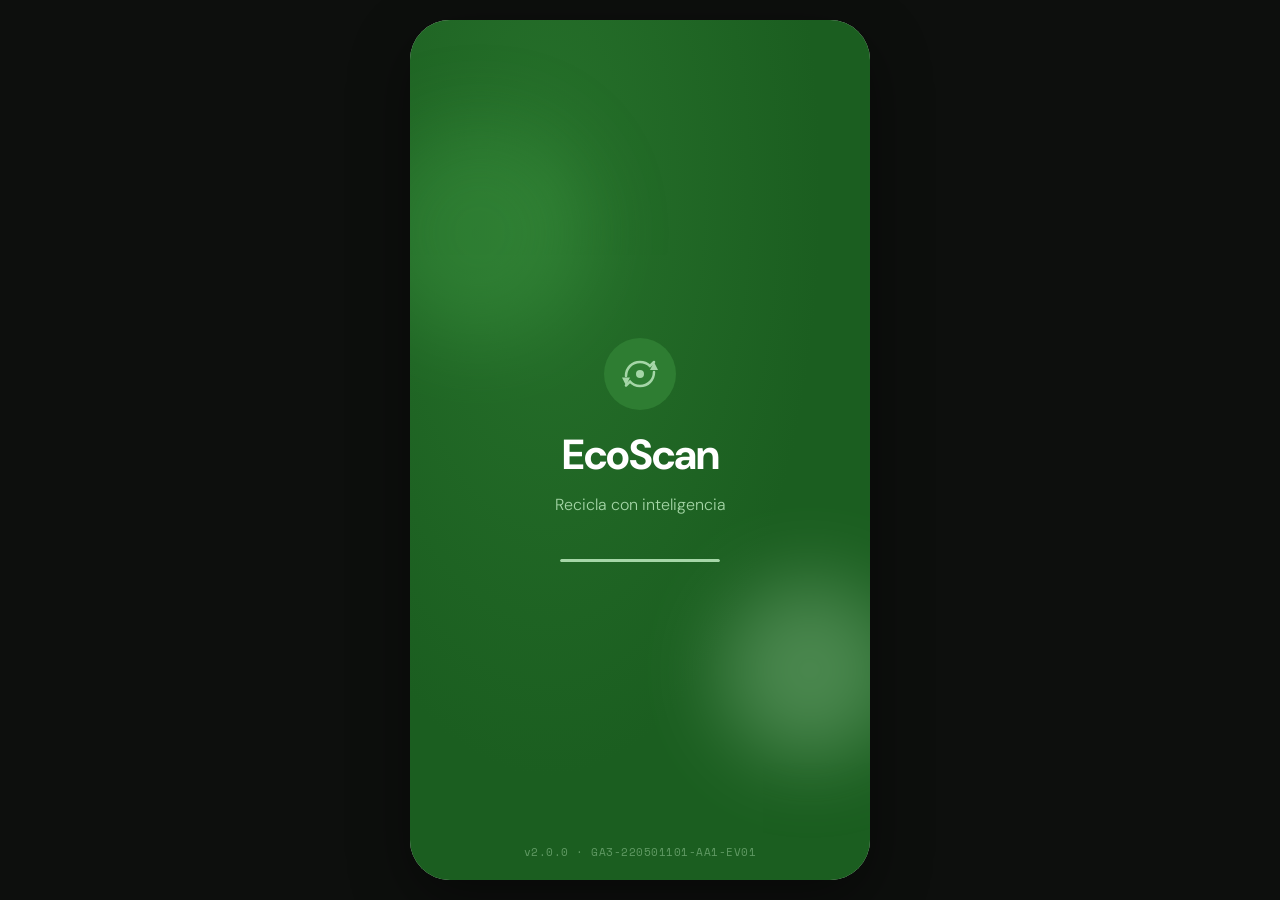
<file: index.html>
<!DOCTYPE html>
<html lang="es" class="bg-app">
<head>
  <meta charset="UTF-8">
  <meta name="viewport" content="width=device-width, initial-scale=1.0, viewport-fit=cover">
  <meta name="description" content="EcoScan - Identifica residuos con tu cámara, aprende a reciclar y mide tu impacto ambiental real">
  <meta name="theme-color" content="#1B5E20">
  <meta name="color-scheme" content="light">
  <meta http-equiv="X-Content-Type-Options" content="nosniff">
  <meta name="robots" content="index, follow">
  <meta name="apple-mobile-web-app-capable" content="yes">
  <meta name="apple-mobile-web-app-status-bar-style" content="black-translucent">
  <meta name="apple-mobile-web-app-title" content="EcoScan">
  <meta property="og:title" content="EcoScan — Recicla con inteligencia">
  <meta property="og:description" content="Identifica residuos con tu cámara, sube de nivel y mide tu impacto ambiental.">
  <meta property="og:type" content="website">
  <title>EcoScan — Recicla con inteligencia</title>
  <link rel="manifest" href="manifest.json">
 <link rel="apple-touch-icon" href="assets/apple-touch-icon.png">
 <link rel="icon" type="image/png" sizes="32x32" href="assets/favicon-32.png">
 <link rel="icon" type="image/png" sizes="192x192" href="assets/icon-192.png">
  <link rel="stylesheet" href="css/styles.css">
  <link rel="preconnect" href="https://fonts.googleapis.com">
  <link rel="preconnect" href="https://fonts.gstatic.com" crossorigin>
  <link href="https://fonts.googleapis.com/css2?family=DM+Sans:ital,opsz,wght@0,9..40,300;0,9..40,400;0,9..40,500;0,9..40,600;0,9..40,700;1,9..40,400&family=Space+Mono:wght@400;700&display=swap" rel="stylesheet">
</head>
<body>

  <a href="#main-content" class="skip-link">Saltar al contenido principal</a>

  <div id="app">

    <!-- ===== SPLASH SCREEN ===== -->
    <div id="screen-splash" class="screen active" role="status" aria-label="Pantalla de carga EcoScan">
      <div class="splash-bg" aria-hidden="true"></div>
      <div class="splash-orb splash-orb-1" aria-hidden="true"></div>
      <div class="splash-orb splash-orb-2" aria-hidden="true"></div>
      <div class="splash-content">
        <div class="logo-mark" aria-hidden="true">
          <svg width="72" height="72" viewBox="0 0 72 72" fill="none" xmlns="http://www.w3.org/2000/svg" aria-hidden="true">
            <circle cx="36" cy="36" r="36" fill="#2E7D32"/>
            <path d="M22 38C22 30 28 24 36 24C40 24 43.5 25.5 46 28L50 24" stroke="#A5D6A7" stroke-width="2.5" stroke-linecap="round" fill="none"/>
            <path d="M50 24L46 32H54L50 24Z" fill="#A5D6A7"/>
            <path d="M50 34C50 42 44 48 36 48C32 48 28.5 46.5 26 43.5L22 47.5" stroke="#A5D6A7" stroke-width="2.5" stroke-linecap="round" fill="none"/>
            <path d="M22 47.5L26 39.5H18L22 47.5Z" fill="#A5D6A7"/>
            <circle cx="36" cy="36" r="4" fill="#A5D6A7"/>
          </svg>
        </div>
        <h1 class="logo-text">EcoScan</h1>
        <p class="logo-tagline">Recicla con inteligencia</p>
        <div class="splash-loader" aria-label="Cargando">
          <div class="loader-bar"></div>
        </div>
      </div>
      <p class="splash-version">v2.0.0 · GA3-220501101-AA1-EV01</p>
    </div>

    <!-- ===== PANTALLA 1: INICIO ===== -->
    <div id="screen-home" class="screen" role="main" aria-label="Pantalla de inicio">
      <header class="app-header glass-header" role="banner">
        <div class="header-inner">
          <div class="header-logo" aria-hidden="true">
            <svg width="28" height="28" viewBox="0 0 72 72" fill="none" xmlns="http://www.w3.org/2000/svg">
              <circle cx="36" cy="36" r="36" fill="#2E7D32"/>
              <path d="M22 38C22 30 28 24 36 24C40 24 43.5 25.5 46 28L50 24" stroke="#A5D6A7" stroke-width="2.5" stroke-linecap="round" fill="none"/>
              <path d="M50 24L46 32H54L50 24Z" fill="#A5D6A7"/>
              <path d="M50 34C50 42 44 48 36 48C32 48 28.5 46.5 26 43.5L22 47.5" stroke="#A5D6A7" stroke-width="2.5" stroke-linecap="round" fill="none"/>
              <path d="M22 47.5L26 39.5H18L22 47.5Z" fill="#A5D6A7"/>
              <circle cx="36" cy="36" r="4" fill="#A5D6A7"/>
            </svg>
            <span>EcoScan</span>
          </div>
          <button class="btn-icon" id="btn-stats" aria-label="Ver mi progreso">
            <svg width="22" height="22" viewBox="0 0 24 24" fill="none" stroke="currentColor" stroke-width="2" stroke-linecap="round" stroke-linejoin="round" aria-hidden="true">
              <line x1="18" y1="20" x2="18" y2="10"/><line x1="12" y1="20" x2="12" y2="4"/><line x1="6" y1="20" x2="6" y2="14"/>
            </svg>
          </button>
        </div>
      </header>

      <div class="home-content" id="main-content">
        <section class="home-hero" aria-labelledby="hero-heading">
          <div class="hero-text">
            <div class="hero-badge">
              <span class="badge-dot" aria-hidden="true"></span>
              IA lista para escanear
            </div>
            <h2 id="hero-heading">Identifica<br>cualquier<br><em>residuo</em></h2>
            <p class="hero-sub">Apunta tu cámara y descubre cómo reciclarlo correctamente en segundos.</p>
          </div>
          <div class="hero-visual" aria-hidden="true">
            <div class="phone-preview">
              <div class="phone-screen">
                <div class="scan-frame">
                  <div class="corner tl"></div><div class="corner tr"></div>
                  <div class="corner bl"></div><div class="corner br"></div>
                  <div class="scan-line"></div>
                </div>
                <div class="material-badge-preview">PET</div>
              </div>
            </div>
          </div>
        </section>

        <!-- Tarjeta de nivel -->
        <button class="level-widget" id="level-widget" aria-label="Ver mi progreso y nivel">
          <div class="level-badge" id="home-level-badge" aria-hidden="true">1</div>
          <div class="level-widget-info">
            <div class="level-widget-top">
              <span class="level-widget-title" id="home-level-title">Aprendiz verde</span>
              <span class="level-widget-xp" id="home-level-xp">0 XP</span>
            </div>
            <div class="xp-track" aria-hidden="true">
              <div class="xp-fill" id="home-xp-fill" style="width:0%"></div>
            </div>
            <span class="level-widget-next" id="home-level-next">Empieza a escanear para ganar XP</span>
          </div>
          <svg class="level-widget-chevron" width="18" height="18" viewBox="0 0 24 24" fill="none" stroke="currentColor" stroke-width="2" stroke-linecap="round" stroke-linejoin="round" aria-hidden="true"><polyline points="9 18 15 12 9 6"/></svg>
        </button>

        <button class="btn-scan-main" id="btn-scan" aria-label="Iniciar escaneo de residuo">
          <span class="btn-scan-icon" aria-hidden="true">
            <svg width="28" height="28" viewBox="0 0 24 24" fill="none" stroke="currentColor" stroke-width="2" stroke-linecap="round" stroke-linejoin="round">
              <path d="M23 19a2 2 0 0 1-2 2H3a2 2 0 0 1-2-2V8a2 2 0 0 1 2-2h4l2-3h6l2 3h4a2 2 0 0 1 2 2z"/>
              <circle cx="12" cy="13" r="4"/>
            </svg>
          </span>
          <span>Escanear residuo</span>
        </button>

        <section class="stats-row" aria-label="Estadísticas de reciclaje">
          <div class="stat-card">
            <span class="stat-number" id="stat-scanned">0</span>
            <span class="stat-label">Residuos<br>escaneados</span>
          </div>
          <div class="stat-divider" aria-hidden="true"></div>
          <div class="stat-card">
            <span class="stat-number" id="stat-recycled">0</span>
            <span class="stat-label">Reciclados<br>correctamente</span>
          </div>
          <div class="stat-divider" aria-hidden="true"></div>
          <div class="stat-card">
            <span class="stat-number" id="stat-streak">0</span>
            <span class="stat-label">Días de<br>racha</span>
          </div>
        </section>

        <!-- Desafío diario destacado -->
        <section class="home-challenge" aria-labelledby="home-challenge-title">
          <div class="home-challenge-head">
            <h3 class="section-title" id="home-challenge-title">Desafío de hoy</h3>
            <button class="link-btn" id="btn-all-challenges">Ver todos</button>
          </div>
          <div class="challenge-card" id="home-daily-challenge">
            <div class="challenge-skeleton skeleton"></div>
          </div>
        </section>

        <section class="materials-grid" aria-label="Tipos de materiales">
          <h3 class="section-title">Materiales que identificamos</h3>
          <div class="materials-list" role="list">
            <div class="material-chip" role="listitem" style="--chip-color:#1565C0;--chip-bg:#E3F2FD">
              <span class="chip-dot" aria-hidden="true"></span>Plástico
            </div>
            <div class="material-chip" role="listitem" style="--chip-color:#2E7D32;--chip-bg:#E8F5E9">
              <span class="chip-dot" aria-hidden="true"></span>Vidrio
            </div>
            <div class="material-chip" role="listitem" style="--chip-color:#827717;--chip-bg:#F9FBE7">
              <span class="chip-dot" aria-hidden="true"></span>Papel
            </div>
            <div class="material-chip" role="listitem" style="--chip-color:#4E342E;--chip-bg:#EFEBE9">
              <span class="chip-dot" aria-hidden="true"></span>Cartón
            </div>
            <div class="material-chip" role="listitem" style="--chip-color:#546E7A;--chip-bg:#ECEFF1">
              <span class="chip-dot" aria-hidden="true"></span>Metal
            </div>
            <div class="material-chip" role="listitem" style="--chip-color:#558B2F;--chip-bg:#F1F8E9">
              <span class="chip-dot" aria-hidden="true"></span>Orgánico
            </div>
            <div class="material-chip" role="listitem" style="--chip-color:#E65100;--chip-bg:#FFF3E0">
              <span class="chip-dot" aria-hidden="true"></span>Electrónico
            </div>
            <div class="material-chip" role="listitem" style="--chip-color:#880E4F;--chip-bg:#FCE4EC">
              <span class="chip-dot" aria-hidden="true"></span>Peligroso
            </div>
          </div>
        </section>
      </div>

      <nav class="bottom-nav glass-nav" role="navigation" aria-label="Navegación principal">
        <button class="nav-item active" data-screen="home" aria-label="Inicio" aria-current="page">
          <svg width="22" height="22" viewBox="0 0 24 24" fill="none" stroke="currentColor" stroke-width="2" stroke-linecap="round" stroke-linejoin="round" aria-hidden="true"><path d="M3 9l9-7 9 7v11a2 2 0 0 1-2 2H5a2 2 0 0 1-2-2z"/><polyline points="9 22 9 12 15 12 15 22"/></svg>
          <span>Inicio</span>
        </button>
        <button class="nav-item" data-screen="dashboard" aria-label="Mi progreso">
          <svg width="22" height="22" viewBox="0 0 24 24" fill="none" stroke="currentColor" stroke-width="2" stroke-linecap="round" stroke-linejoin="round" aria-hidden="true"><line x1="18" y1="20" x2="18" y2="10"/><line x1="12" y1="20" x2="12" y2="4"/><line x1="6" y1="20" x2="6" y2="14"/></svg>
          <span>Progreso</span>
        </button>
        <button class="nav-item nav-item-scan" data-screen="scan" aria-label="Escanear">
          <div class="nav-scan-btn" aria-hidden="true">
            <svg width="24" height="24" viewBox="0 0 24 24" fill="none" stroke="currentColor" stroke-width="2" stroke-linecap="round" stroke-linejoin="round"><path d="M23 19a2 2 0 0 1-2 2H3a2 2 0 0 1-2-2V8a2 2 0 0 1 2-2h4l2-3h6l2 3h4a2 2 0 0 1 2 2z"/><circle cx="12" cy="13" r="4"/></svg>
          </div>
          <span>Escanear</span>
        </button>
        <button class="nav-item" data-screen="history" aria-label="Historial">
          <svg width="22" height="22" viewBox="0 0 24 24" fill="none" stroke="currentColor" stroke-width="2" stroke-linecap="round" stroke-linejoin="round" aria-hidden="true"><circle cx="12" cy="12" r="10"/><polyline points="12 6 12 12 16 14"/></svg>
          <span>Historial</span>
        </button>
      </nav>
    </div>

    <!-- ===== PANTALLA: DASHBOARD / PROGRESO ===== -->
    <div id="screen-dashboard" class="screen" role="main" aria-label="Mi progreso e impacto">
      <header class="app-header glass-header" role="banner">
        <div class="header-inner">
          <h2 class="header-title">Mi progreso</h2>
          <button class="btn-icon" id="btn-share-impact" aria-label="Compartir mi impacto">
            <svg width="20" height="20" viewBox="0 0 24 24" fill="none" stroke="currentColor" stroke-width="2" stroke-linecap="round" stroke-linejoin="round" aria-hidden="true"><circle cx="18" cy="5" r="3"/><circle cx="6" cy="12" r="3"/><circle cx="18" cy="19" r="3"/><line x1="8.59" y1="13.51" x2="15.42" y2="17.49"/><line x1="15.41" y1="6.51" x2="8.59" y2="10.49"/></svg>
          </button>
        </div>
      </header>

      <div class="dashboard-content">
        <!-- Tarjeta de nivel grande -->
        <section class="level-hero" aria-labelledby="dash-level-title">
          <div class="level-hero-glow" aria-hidden="true"></div>
          <div class="level-hero-top">
            <div class="level-ring" aria-hidden="true">
              <svg viewBox="0 0 80 80" width="80" height="80">
                <circle cx="40" cy="40" r="34" fill="none" stroke="rgba(255,255,255,.18)" stroke-width="6"/>
                <circle id="level-ring-fill" cx="40" cy="40" r="34" fill="none" stroke="#A5D6A7" stroke-width="6" stroke-linecap="round" stroke-dasharray="213.6" stroke-dashoffset="213.6" transform="rotate(-90 40 40)"/>
              </svg>
              <span class="level-ring-num" id="dash-level-num">1</span>
            </div>
            <div class="level-hero-info">
              <span class="level-hero-label">Nivel actual</span>
              <h3 class="level-hero-title" id="dash-level-title">Aprendiz verde</h3>
              <span class="level-hero-xp" id="dash-level-xp">0 XP</span>
            </div>
          </div>
          <div class="xp-track xp-track-lg" aria-hidden="true">
            <div class="xp-fill" id="dash-xp-fill" style="width:0%"></div>
          </div>
          <span class="level-hero-next" id="dash-level-next">—</span>
        </section>

        <!-- Impacto ambiental -->
        <section aria-labelledby="impact-title">
          <h3 class="section-title section-title-pad" id="impact-title">Tu impacto acumulado</h3>
          <div class="impact-grid" id="impact-grid">
            <div class="impact-tile" style="--tile:#2E7D32;--tile-bg:#E8F5E9">
              <span class="impact-tile-icon" aria-hidden="true">🌍</span>
              <span class="impact-tile-value" id="impact-co2">0</span>
              <span class="impact-tile-unit">kg de CO₂ evitado</span>
            </div>
            <div class="impact-tile" style="--tile:#1565C0;--tile-bg:#E3F2FD">
              <span class="impact-tile-icon" aria-hidden="true">💧</span>
              <span class="impact-tile-value" id="impact-water">0</span>
              <span class="impact-tile-unit">litros de agua</span>
            </div>
            <div class="impact-tile" style="--tile:#558B2F;--tile-bg:#F1F8E9">
              <span class="impact-tile-icon" aria-hidden="true">🌳</span>
              <span class="impact-tile-value" id="impact-trees">0</span>
              <span class="impact-tile-unit">árboles salvados</span>
            </div>
            <div class="impact-tile" style="--tile:#E65100;--tile-bg:#FFF3E0">
              <span class="impact-tile-icon" aria-hidden="true">⚡</span>
              <span class="impact-tile-value" id="impact-energy">0</span>
              <span class="impact-tile-unit">kWh ahorrados</span>
            </div>
          </div>
        </section>

        <!-- Actividad semanal (gráfico estilo Strava) -->
        <section aria-labelledby="activity-title">
          <div class="activity-head">
            <h3 class="section-title section-title-pad" id="activity-title">Actividad semanal</h3>
            <span class="activity-total" id="activity-total">0 escaneos</span>
          </div>
          <div class="chart-card">
            <canvas id="activity-chart" class="activity-chart" role="img" aria-label="Gráfico de escaneos de los últimos 7 días"></canvas>
            <div class="chart-empty" id="activity-empty" hidden>
              <span>Escanea residuos para ver tu actividad de la semana.</span>
            </div>
          </div>
        </section>

        <!-- Distribución por material -->
        <section aria-labelledby="distribution-title">
          <h3 class="section-title section-title-pad" id="distribution-title">Materiales más reciclados</h3>
          <div class="chart-card">
            <div class="distribution-list" id="distribution-list" role="list"></div>
            <div class="chart-empty" id="distribution-empty" hidden>
              <span>Aún no has reciclado materiales. ¡Empieza a escanear!</span>
            </div>
          </div>
        </section>

        <!-- Desafíos -->
        <section aria-labelledby="challenges-title">
          <h3 class="section-title section-title-pad" id="challenges-title">Desafíos activos</h3>
          <div class="challenges-list" id="challenges-list" role="list"></div>
        </section>

        <!-- Logros -->
        <section aria-labelledby="achievements-title">
          <div class="achievements-head">
            <h3 class="section-title section-title-pad" id="achievements-title">Logros</h3>
            <span class="achievements-count" id="achievements-count">0 / 0</span>
          </div>
          <div class="achievements-grid" id="achievements-grid" role="list"></div>
        </section>
      </div>

      <nav class="bottom-nav glass-nav" role="navigation" aria-label="Navegación principal">
        <button class="nav-item" data-screen="home" aria-label="Inicio">
          <svg width="22" height="22" viewBox="0 0 24 24" fill="none" stroke="currentColor" stroke-width="2" stroke-linecap="round" stroke-linejoin="round" aria-hidden="true"><path d="M3 9l9-7 9 7v11a2 2 0 0 1-2 2H5a2 2 0 0 1-2-2z"/><polyline points="9 22 9 12 15 12 15 22"/></svg>
          <span>Inicio</span>
        </button>
        <button class="nav-item active" data-screen="dashboard" aria-label="Mi progreso" aria-current="page">
          <svg width="22" height="22" viewBox="0 0 24 24" fill="none" stroke="currentColor" stroke-width="2" stroke-linecap="round" stroke-linejoin="round" aria-hidden="true"><line x1="18" y1="20" x2="18" y2="10"/><line x1="12" y1="20" x2="12" y2="4"/><line x1="6" y1="20" x2="6" y2="14"/></svg>
          <span>Progreso</span>
        </button>
        <button class="nav-item nav-item-scan" data-screen="scan" aria-label="Escanear">
          <div class="nav-scan-btn" aria-hidden="true">
            <svg width="24" height="24" viewBox="0 0 24 24" fill="none" stroke="currentColor" stroke-width="2" stroke-linecap="round" stroke-linejoin="round"><path d="M23 19a2 2 0 0 1-2 2H3a2 2 0 0 1-2-2V8a2 2 0 0 1 2-2h4l2-3h6l2 3h4a2 2 0 0 1 2 2z"/><circle cx="12" cy="13" r="4"/></svg>
          </div>
          <span>Escanear</span>
        </button>
        <button class="nav-item" data-screen="history" aria-label="Historial">
          <svg width="22" height="22" viewBox="0 0 24 24" fill="none" stroke="currentColor" stroke-width="2" stroke-linecap="round" stroke-linejoin="round" aria-hidden="true"><circle cx="12" cy="12" r="10"/><polyline points="12 6 12 12 16 14"/></svg>
          <span>Historial</span>
        </button>
      </nav>
    </div>

    <!-- ===== PANTALLA 2: ESCANEO ===== -->
    <div id="screen-scan" class="screen" role="main" aria-label="Pantalla de escaneo">
      <div class="scan-header">
        <button class="btn-back" id="btn-back-scan" aria-label="Volver al inicio">
          <svg width="22" height="22" viewBox="0 0 24 24" fill="none" stroke="currentColor" stroke-width="2" stroke-linecap="round" stroke-linejoin="round" aria-hidden="true"><line x1="19" y1="12" x2="5" y2="12"/><polyline points="12 19 5 12 12 5"/></svg>
        </button>
        <span class="scan-title">Escanear residuo</span>
        <button class="btn-icon btn-torch" id="btn-torch" aria-label="Activar linterna" aria-pressed="false">
          <svg width="20" height="20" viewBox="0 0 24 24" fill="none" stroke="currentColor" stroke-width="2" stroke-linecap="round" stroke-linejoin="round" aria-hidden="true"><path d="M8 2h8l4 10H4L8 2z"/><path d="M12 12v8"/><path d="M8 22h8"/></svg>
        </button>
      </div>

      <div class="camera-container" role="region" aria-label="Visor de cámara">
        <video id="camera-feed" autoplay playsinline muted aria-label="Vista de cámara en tiempo real"></video>
        <canvas id="camera-canvas" style="display:none" aria-hidden="true"></canvas>

        <div class="camera-overlay" aria-hidden="true">
          <div class="overlay-top"></div>
          <div class="overlay-middle">
            <div class="overlay-side"></div>
            <div class="scan-window" role="img" aria-label="Marco de escaneo">
              <div class="corner tl"></div><div class="corner tr"></div>
              <div class="corner bl"></div><div class="corner br"></div>
              <div class="scan-line" id="scan-line"></div>
            </div>
            <div class="overlay-side"></div>
          </div>
          <div class="overlay-bottom"></div>
        </div>

        <div class="scan-hint" role="status" aria-live="polite" id="scan-hint">
          Centra el residuo en el marco
        </div>

        <div class="scan-processing" id="scan-processing" aria-live="polite" aria-label="Procesando imagen" hidden>
          <div class="processing-ring" aria-hidden="true"></div>
          <span id="processing-text">Analizando...</span>
        </div>
      </div>

      <div class="scan-controls">
        <div class="gallery-btn-wrap">
          <button class="btn-gallery" id="btn-gallery" aria-label="Seleccionar imagen de galería">
            <svg width="22" height="22" viewBox="0 0 24 24" fill="none" stroke="currentColor" stroke-width="2" stroke-linecap="round" stroke-linejoin="round" aria-hidden="true"><rect x="3" y="3" width="18" height="18" rx="2" ry="2"/><circle cx="8.5" cy="8.5" r="1.5"/><polyline points="21 15 16 10 5 21"/></svg>
          </button>
          <input type="file" id="gallery-input" accept="image/*" style="display:none" aria-hidden="true">
        </div>

        <button class="btn-capture" id="btn-capture" aria-label="Capturar imagen para analizar">
          <span class="capture-ring" aria-hidden="true"></span>
          <span class="capture-inner" aria-hidden="true"></span>
        </button>

        <button class="btn-flip" id="btn-flip" aria-label="Cambiar cámara">
          <svg width="22" height="22" viewBox="0 0 24 24" fill="none" stroke="currentColor" stroke-width="2" stroke-linecap="round" stroke-linejoin="round" aria-hidden="true"><path d="M1 4v6h6"/><path d="M23 20v-6h-6"/><path d="M20.49 9A9 9 0 0 0 5.64 5.64L1 10m22 4-4.64 4.36A9 9 0 0 1 3.51 15"/></svg>
        </button>
      </div>

      <div class="camera-error" id="camera-error" hidden role="alert">
        <svg width="48" height="48" viewBox="0 0 24 24" fill="none" stroke="currentColor" stroke-width="1.5" stroke-linecap="round" stroke-linejoin="round" aria-hidden="true"><path d="M23 19a2 2 0 0 1-2 2H3a2 2 0 0 1-2-2V8a2 2 0 0 1 2-2h4l2-3h6l2 3h4a2 2 0 0 1 2 2z"/><line x1="1" y1="1" x2="23" y2="23"/></svg>
        <h3>Cámara no disponible</h3>
        <p>Por favor permite el acceso a la cámara o usa la opción de galería para subir una imagen.</p>
        <button class="btn-primary" id="btn-retry-camera">Intentar de nuevo</button>
      </div>
    </div>

    <!-- ===== PANTALLA 3: RESULTADO ===== -->
    <div id="screen-result" class="screen" role="main" aria-label="Resultado del análisis" aria-live="polite">
      <div class="result-header" id="result-header">
        <button class="btn-back btn-back-light" id="btn-back-result" aria-label="Volver al inicio">
          <svg width="22" height="22" viewBox="0 0 24 24" fill="none" stroke="currentColor" stroke-width="2" stroke-linecap="round" stroke-linejoin="round" aria-hidden="true"><line x1="19" y1="12" x2="5" y2="12"/><polyline points="12 19 5 12 12 5"/></svg>
        </button>
        <span class="result-header-title">Resultado</span>
        <button class="btn-icon btn-share" id="btn-share" aria-label="Compartir resultado">
          <svg width="20" height="20" viewBox="0 0 24 24" fill="none" stroke="currentColor" stroke-width="2" stroke-linecap="round" stroke-linejoin="round" aria-hidden="true"><circle cx="18" cy="5" r="3"/><circle cx="6" cy="12" r="3"/><circle cx="18" cy="19" r="3"/><line x1="8.59" y1="13.51" x2="15.42" y2="17.49"/><line x1="15.41" y1="6.51" x2="8.59" y2="10.49"/></svg>
        </button>
      </div>

      <div class="result-hero" id="result-hero">
        <div class="result-icon-wrap" id="result-icon-wrap" aria-hidden="true">
          <div class="result-icon" id="result-icon"></div>
        </div>
        <div class="result-label">
          <span class="result-type-small">Material identificado</span>
          <h2 class="result-type-name" id="result-type-name">—</h2>
          <div class="result-confidence" id="result-confidence" role="status">
            <span class="conf-label">Confianza:</span>
            <div class="conf-bar" aria-hidden="true"><div class="conf-fill" id="conf-fill"></div></div>
            <span class="conf-pct" id="conf-pct">—</span>
          </div>
        </div>
        <div class="xp-pop" id="xp-pop" aria-hidden="true">+10 XP</div>
      </div>

      <div class="result-body">
        <section class="result-card" aria-labelledby="bin-heading">
          <h3 id="bin-heading" class="card-title">
            <svg width="18" height="18" viewBox="0 0 24 24" fill="none" stroke="currentColor" stroke-width="2" stroke-linecap="round" stroke-linejoin="round" aria-hidden="true"><polyline points="3 6 5 6 21 6"/><path d="M19 6l-1 14a2 2 0 0 1-2 2H8a2 2 0 0 1-2-2L5 6"/><path d="M10 11v6"/><path d="M14 11v6"/><path d="M9 6V4a1 1 0 0 1 1-1h4a1 1 0 0 1 1 1v2"/></svg>
            Contenedor correcto
          </h3>
          <div class="bin-display" id="bin-display">
            <div class="bin-icon" id="bin-icon" aria-hidden="true"></div>
            <div class="bin-info">
              <span class="bin-color-name" id="bin-color-name">—</span>
              <span class="bin-desc" id="bin-desc">—</span>
            </div>
          </div>
        </section>

        <section class="result-card" aria-labelledby="steps-heading">
          <h3 id="steps-heading" class="card-title">
            <svg width="18" height="18" viewBox="0 0 24 24" fill="none" stroke="currentColor" stroke-width="2" stroke-linecap="round" stroke-linejoin="round" aria-hidden="true"><polyline points="9 11 12 14 22 4"/><path d="M21 12v7a2 2 0 0 1-2 2H5a2 2 0 0 1-2-2V5a2 2 0 0 1 2-2h11"/></svg>
            Pasos a seguir
          </h3>
          <ol class="steps-list" id="steps-list" aria-label="Pasos de reciclaje">
          </ol>
        </section>

        <section class="result-card" aria-labelledby="impact-heading">
          <h3 id="impact-heading" class="card-title">
            <svg width="18" height="18" viewBox="0 0 24 24" fill="none" stroke="currentColor" stroke-width="2" stroke-linecap="round" stroke-linejoin="round" aria-hidden="true"><path d="M12 22s8-4 8-10V5l-8-3-8 3v7c0 6 8 10 8 10z"/></svg>
            Impacto ambiental
          </h3>
          <div class="impact-text" id="impact-text" aria-label="Descripción del impacto ambiental"></div>
        </section>

        <div class="result-actions" role="group" aria-label="Acciones del resultado">
          <button class="btn-primary btn-full" id="btn-scan-again">
            <svg width="18" height="18" viewBox="0 0 24 24" fill="none" stroke="currentColor" stroke-width="2" stroke-linecap="round" stroke-linejoin="round" aria-hidden="true"><path d="M23 19a2 2 0 0 1-2 2H3a2 2 0 0 1-2-2V8a2 2 0 0 1 2-2h4l2-3h6l2 3h4a2 2 0 0 1 2 2z"/><circle cx="12" cy="13" r="4"/></svg>
            Escanear otro residuo
          </button>
          <button class="btn-secondary btn-full" id="btn-save-result">
            <svg width="18" height="18" viewBox="0 0 24 24" fill="none" stroke="currentColor" stroke-width="2" stroke-linecap="round" stroke-linejoin="round" aria-hidden="true"><path d="M19 21H5a2 2 0 0 1-2-2V5a2 2 0 0 1 2-2h11l5 5v11a2 2 0 0 1-2 2z"/><polyline points="17 21 17 13 7 13 7 21"/><polyline points="7 3 7 8 15 8"/></svg>
            Guardar en historial
          </button>
        </div>
      </div>
    </div>

    <!-- ===== PANTALLA 4: HISTORIAL ===== -->
    <div id="screen-history" class="screen" role="main" aria-label="Historial de escaneos">
      <header class="app-header glass-header" role="banner">
        <div class="header-inner">
          <h2 class="header-title">Mi historial</h2>
          <button class="btn-icon" id="btn-clear-history" aria-label="Limpiar historial">
            <svg width="20" height="20" viewBox="0 0 24 24" fill="none" stroke="currentColor" stroke-width="2" stroke-linecap="round" stroke-linejoin="round" aria-hidden="true"><polyline points="3 6 5 6 21 6"/><path d="M19 6l-1 14a2 2 0 0 1-2 2H8a2 2 0 0 1-2-2L5 6"/></svg>
          </button>
        </div>
      </header>

      <div class="history-content">
        <div class="history-tools" id="history-tools" hidden>
          <div class="history-search">
            <svg width="16" height="16" viewBox="0 0 24 24" fill="none" stroke="currentColor" stroke-width="2" stroke-linecap="round" stroke-linejoin="round" aria-hidden="true"><circle cx="11" cy="11" r="8"/><line x1="21" y1="21" x2="16.65" y2="16.65"/></svg>
            <input type="search" id="history-search-input" placeholder="Buscar material o contenedor" aria-label="Buscar en el historial" autocomplete="off">
          </div>
          <div class="history-filters" id="history-filters" role="tablist" aria-label="Filtrar por material">
            <button class="filter-chip active" data-filter="all" role="tab" aria-selected="true">Todos</button>
          </div>
        </div>

        <div class="history-empty" id="history-empty" role="status">
          <div class="empty-illustration" aria-hidden="true">
            <svg width="56" height="56" viewBox="0 0 24 24" fill="none" stroke="currentColor" stroke-width="1.4" stroke-linecap="round" stroke-linejoin="round"><circle cx="11" cy="11" r="8"/><line x1="21" y1="21" x2="16.65" y2="16.65"/></svg>
          </div>
          <h3 class="empty-title">Tu historial está vacío</h3>
          <p>Escanea tu primer residuo para empezar a construir tu impacto.</p>
          <button class="btn-primary" id="btn-go-scan">Escanear primer residuo</button>
        </div>
        <div class="history-noresults" id="history-noresults" role="status" hidden>
          <p>No se encontraron escaneos con ese filtro.</p>
        </div>
        <ul class="history-list" id="history-list" aria-label="Lista de residuos escaneados"></ul>
      </div>

      <nav class="bottom-nav glass-nav" role="navigation" aria-label="Navegación principal">
        <button class="nav-item" data-screen="home" aria-label="Inicio">
          <svg width="22" height="22" viewBox="0 0 24 24" fill="none" stroke="currentColor" stroke-width="2" stroke-linecap="round" stroke-linejoin="round" aria-hidden="true"><path d="M3 9l9-7 9 7v11a2 2 0 0 1-2 2H5a2 2 0 0 1-2-2z"/><polyline points="9 22 9 12 15 12 15 22"/></svg>
          <span>Inicio</span>
        </button>
        <button class="nav-item" data-screen="dashboard" aria-label="Mi progreso">
          <svg width="22" height="22" viewBox="0 0 24 24" fill="none" stroke="currentColor" stroke-width="2" stroke-linecap="round" stroke-linejoin="round" aria-hidden="true"><line x1="18" y1="20" x2="18" y2="10"/><line x1="12" y1="20" x2="12" y2="4"/><line x1="6" y1="20" x2="6" y2="14"/></svg>
          <span>Progreso</span>
        </button>
        <button class="nav-item nav-item-scan" data-screen="scan" aria-label="Escanear">
          <div class="nav-scan-btn" aria-hidden="true">
            <svg width="24" height="24" viewBox="0 0 24 24" fill="none" stroke="currentColor" stroke-width="2" stroke-linecap="round" stroke-linejoin="round"><path d="M23 19a2 2 0 0 1-2 2H3a2 2 0 0 1-2-2V8a2 2 0 0 1 2-2h4l2-3h6l2 3h4a2 2 0 0 1 2 2z"/><circle cx="12" cy="13" r="4"/></svg>
          </div>
          <span>Escanear</span>
        </button>
        <button class="nav-item active" data-screen="history" aria-label="Historial" aria-current="page">
          <svg width="22" height="22" viewBox="0 0 24 24" fill="none" stroke="currentColor" stroke-width="2" stroke-linecap="round" stroke-linejoin="round" aria-hidden="true"><circle cx="12" cy="12" r="10"/><polyline points="12 6 12 12 16 14"/></svg>
          <span>Historial</span>
        </button>
      </nav>
    </div>

    <!-- ===== MODAL: SUBIDA DE NIVEL / LOGRO ===== -->
    <div id="celebration-modal" class="celebration-modal" hidden role="dialog" aria-modal="true" aria-labelledby="celebration-title">
      <div class="celebration-backdrop" id="celebration-backdrop" aria-hidden="true"></div>
      <div class="celebration-card" role="document">
        <div class="celebration-icon" id="celebration-icon" aria-hidden="true">🎉</div>
        <span class="celebration-eyebrow" id="celebration-eyebrow">¡Subiste de nivel!</span>
        <h2 class="celebration-title" id="celebration-title">Nivel 2</h2>
        <p class="celebration-desc" id="celebration-desc">Reciclador novato</p>
        <button class="btn-primary btn-full" id="btn-celebration-close">¡Genial!</button>
      </div>
    </div>

    <!-- ===== BANNER: INSTALAR PWA ===== -->
    <div id="install-banner" class="install-banner" hidden role="region" aria-label="Instalar aplicación">
      <div class="install-icon" aria-hidden="true">
        <img src="assets/icon-192.png" alt="" width="40" height="40">
      </div>
      <div class="install-text">
        <strong>Instala EcoScan</strong>
        <span>Accede más rápido y úsala sin conexión.</span>
      </div>
      <button class="install-btn" id="btn-install">Instalar</button>
      <button class="install-dismiss" id="btn-install-dismiss" aria-label="Cerrar">
        <svg width="18" height="18" viewBox="0 0 24 24" fill="none" stroke="currentColor" stroke-width="2" stroke-linecap="round" stroke-linejoin="round" aria-hidden="true"><line x1="18" y1="6" x2="6" y2="18"/><line x1="6" y1="6" x2="18" y2="18"/></svg>
      </button>
    </div>

    <!-- ===== OFFLINE INDICATOR ===== -->
    <div id="offline-indicator" class="offline-indicator" hidden role="status" aria-live="polite">
      Sin conexión · modo offline
    </div>

    <!-- ===== CONFETTI ===== -->
    <canvas id="confetti-canvas" class="confetti-canvas" aria-hidden="true"></canvas>

    <!-- ===== TOAST NOTIFICATIONS ===== -->
    <div id="toast-container" aria-live="polite" aria-atomic="true" role="status"></div>

  </div><!-- /#app -->

 <script src="js/data.js"></script>
 <script src="js/gamification.js"></script>
 <script src="js/storage.js"></script>
 <script src="js/scanner-engine.js"></script>
 <script src="js/scanner.js"></script>
  <script src="js/ui.js"></script>
  <script src="js/app.js"></script>
</body>
</html>
</file>
<file: css/styles.css>
/* =========================================
   ECOSCAN — ESTILOS PRINCIPALES
   Diseño: Mobile-first, ecológico, accesible
   ========================================= */

/* === RESET & BASE === */
*, *::before, *::after { box-sizing: border-box; margin: 0; padding: 0; }

:root {
  --green-900: #1B5E20;
  --green-800: #2E7D32;
  --green-600: #43A047;
  --green-500: #4CAF50;
  --green-200: #A5D6A7;
  --green-100: #C8E6C9;
  --green-50:  #E8F5E9;
  --blue-700:  #1565C0;
  --blue-100:  #E3F2FD;
  --gray-900:  #1C2526;
  --gray-700:  #37474F;
  --gray-500:  #546E7A;
  --gray-300:  #B0BEC5;
  --gray-100:  #ECEFF1;
  --gray-50:   #F5F7F8;
  --white:     #FFFFFF;
  --danger:    #C62828;
  --warn:      #E65100;
  --surface:   #F8FAF8;
  --radius-sm: 8px;
  --radius-md: 14px;
  --radius-lg: 20px;
  --radius-xl: 28px;
  --shadow-sm: 0 1px 3px rgba(0,0,0,.08), 0 1px 2px rgba(0,0,0,.04);
  --shadow-md: 0 4px 16px rgba(0,0,0,.10), 0 2px 6px rgba(0,0,0,.06);
  --transition: 280ms cubic-bezier(0.4,0,0.2,1);
  --font-body: 'DM Sans', system-ui, -apple-system, sans-serif;
  --font-mono: 'Space Mono', 'Courier New', monospace;
  --safe-bottom: env(safe-area-inset-bottom, 0px);
  --safe-top:    env(safe-area-inset-top, 0px);
}

html {
  font-size: 16px;
  -webkit-text-size-adjust: 100%;
  text-size-adjust: 100%;
}

html.bg-app { background: var(--gray-900); }

/* Skip link accesible */
.skip-link {
  position: absolute;
  left: 50%;
  top: -60px;
  transform: translateX(-50%);
  z-index: 200;
  background: var(--green-800);
  color: var(--white);
  padding: 10px 18px;
  border-radius: 0 0 12px 12px;
  font-size: 14px;
  font-weight: 600;
  transition: top .2s ease;
}
.skip-link:focus { top: 0; outline: 3px solid var(--green-200); }

body {
  font-family: var(--font-body);
  background: var(--gray-900);
  color: var(--gray-900);
  min-height: 100dvh;
  overflow: hidden;
  -webkit-font-smoothing: antialiased;
}

#app {
  width: 100%;
  max-width: 430px;
  height: 100dvh;
  margin: 0 auto;
  position: relative;
  overflow: hidden;
  background: var(--surface);
}

/* === SCREEN SYSTEM === */
.screen {
  position: absolute;
  inset: 0;
  display: flex;
  flex-direction: column;
  background: var(--surface);
  opacity: 0;
  pointer-events: none;
  transform: translateX(24px);
  transition: opacity var(--transition), transform var(--transition);
  overflow-y: auto;
  overflow-x: hidden;
  -webkit-overflow-scrolling: touch;
  padding-top: var(--safe-top);
}

.screen.active {
  opacity: 1;
  pointer-events: all;
  transform: translateX(0);
}

.screen.slide-out {
  opacity: 0;
  transform: translateX(-24px);
}

/* === SPLASH === */
#screen-splash {
  background: var(--green-900);
  transform: none;
  justify-content: center;
  align-items: center;
  gap: 0;
}

.splash-bg {
  position: absolute;
  inset: 0;
  background: radial-gradient(ellipse at 30% 20%, #2E7D32 0%, #1B5E20 60%);
  opacity: .6;
}

.splash-content {
  position: relative;
  z-index: 1;
  display: flex;
  flex-direction: column;
  align-items: center;
  gap: 12px;
  padding: 0 32px;
}

.logo-mark { animation: pop-in .5s cubic-bezier(0.34,1.56,0.64,1) both; }

@keyframes pop-in {
  from { opacity: 0; transform: scale(.6); }
  to   { opacity: 1; transform: scale(1); }
}

.logo-text {
  font-size: 42px;
  font-weight: 700;
  color: var(--white);
  letter-spacing: -1px;
  animation: fade-up .5s .2s both;
}

.logo-tagline {
  font-size: 16px;
  color: var(--green-200);
  font-weight: 300;
  animation: fade-up .5s .35s both;
}

@keyframes fade-up {
  from { opacity: 0; transform: translateY(12px); }
  to   { opacity: 1; transform: translateY(0); }
}

.splash-loader {
  width: 160px;
  height: 3px;
  background: rgba(255,255,255,.2);
  border-radius: 99px;
  margin-top: 32px;
  overflow: hidden;
  animation: fade-up .5s .5s both;
}

.loader-bar {
  height: 100%;
  background: var(--green-200);
  border-radius: 99px;
  animation: load 2.2s ease-in-out forwards;
}

@keyframes load {
  0%   { width: 0%; }
  60%  { width: 75%; }
  100% { width: 100%; }
}

.splash-version {
  position: absolute;
  bottom: calc(20px + var(--safe-bottom));
  font-size: 11px;
  color: rgba(165,214,167,.5);
  font-family: var(--font-mono);
  z-index: 1;
  letter-spacing: .5px;
}

/* === SHARED COMPONENTS === */
.app-header {
  background: var(--white);
  border-bottom: 1px solid var(--gray-100);
  padding-top: 4px;
  flex-shrink: 0;
  position: sticky;
  top: 0;
  z-index: 10;
}

.header-inner {
  display: flex;
  align-items: center;
  justify-content: space-between;
  padding: 12px 20px;
}

.header-logo {
  display: flex;
  align-items: center;
  gap: 8px;
  font-size: 18px;
  font-weight: 700;
  color: var(--green-900);
  letter-spacing: -.3px;
}

.header-title {
  font-size: 18px;
  font-weight: 500;
  color: var(--gray-900);
}

.btn-icon {
  width: 38px;
  height: 38px;
  border-radius: 50%;
  background: transparent;
  border: 1px solid var(--gray-100);
  color: var(--gray-700);
  display: flex;
  align-items: center;
  justify-content: center;
  cursor: pointer;
  transition: background var(--transition), border-color var(--transition);
}

.btn-icon:hover, .btn-icon:focus-visible {
  background: var(--gray-100);
  border-color: var(--gray-300);
  outline: none;
}

.btn-icon:focus-visible { box-shadow: 0 0 0 3px rgba(46,125,50,.3); }

/* === HOME SCREEN === */
.home-content {
  flex: 1;
  overflow-y: auto;
  padding: 0 0 calc(80px + var(--safe-bottom));
}

.home-hero {
  display: grid;
  grid-template-columns: 1fr 1fr;
  gap: 16px;
  padding: 28px 20px 20px;
  background: var(--white);
}

.hero-badge {
  display: inline-flex;
  align-items: center;
  gap: 6px;
  background: var(--green-50);
  color: var(--green-800);
  font-size: 11px;
  font-weight: 500;
  padding: 4px 10px;
  border-radius: 99px;
  margin-bottom: 12px;
  border: 1px solid var(--green-100);
}

.badge-dot {
  width: 6px;
  height: 6px;
  border-radius: 50%;
  background: var(--green-500);
  animation: pulse-dot 2s infinite;
}

@keyframes pulse-dot {
  0%,100% { opacity: 1; transform: scale(1); }
  50%      { opacity: .5; transform: scale(.8); }
}

.hero-text h2 {
  font-size: 34px;
  font-weight: 700;
  color: var(--gray-900);
  line-height: 1.1;
  letter-spacing: -1px;
}

.hero-text h2 em {
  font-style: italic;
  color: var(--green-600);
}

.hero-sub {
  font-size: 13px;
  color: var(--gray-500);
  margin-top: 10px;
  line-height: 1.5;
}

.phone-preview {
  display: flex;
  justify-content: flex-end;
  align-items: center;
}

.phone-screen {
  width: 90px;
  height: 150px;
  background: var(--gray-900);
  border-radius: 12px;
  position: relative;
  overflow: hidden;
  border: 2px solid var(--gray-700);
}

.scan-frame {
  position: absolute;
  inset: 12px;
}

.corner {
  position: absolute;
  width: 14px;
  height: 14px;
  border-color: var(--green-200);
  border-style: solid;
}

.corner.tl { top: 0; left: 0; border-width: 2px 0 0 2px; border-top-left-radius: 3px; }
.corner.tr { top: 0; right: 0; border-width: 2px 2px 0 0; border-top-right-radius: 3px; }
.corner.bl { bottom: 0; left: 0; border-width: 0 0 2px 2px; border-bottom-left-radius: 3px; }
.corner.br { bottom: 0; right: 0; border-width: 0 2px 2px 0; border-bottom-right-radius: 3px; }

.scan-line {
  position: absolute;
  left: 0; right: 0;
  height: 1.5px;
  background: var(--green-500);
  animation: scan-move 2s ease-in-out infinite;
  opacity: .8;
}

@keyframes scan-move {
  0%   { top: 0; }
  50%  { top: calc(100% - 1.5px); }
  100% { top: 0; }
}

.material-badge-preview {
  position: absolute;
  bottom: 8px;
  left: 50%;
  transform: translateX(-50%);
  background: var(--green-500);
  color: var(--white);
  font-size: 9px;
  font-weight: 700;
  padding: 2px 8px;
  border-radius: 99px;
  font-family: var(--font-mono);
}

.btn-scan-main {
  margin: 16px 20px;
  display: flex;
  align-items: center;
  justify-content: center;
  gap: 12px;
  background: var(--green-800);
  color: var(--white);
  font-family: var(--font-body);
  font-size: 17px;
  font-weight: 600;
  padding: 18px 28px;
  border: none;
  border-radius: var(--radius-xl);
  cursor: pointer;
  transition: background var(--transition), transform 120ms;
  width: calc(100% - 40px);
  letter-spacing: -.2px;
}

.btn-scan-main:hover   { background: var(--green-900); }
.btn-scan-main:active  { transform: scale(.98); }
.btn-scan-main:focus-visible { outline: 3px solid var(--green-500); outline-offset: 3px; }

.btn-scan-icon {
  display: flex;
  align-items: center;
  justify-content: center;
  background: rgba(255,255,255,.15);
  width: 40px;
  height: 40px;
  border-radius: 50%;
}

.stats-row {
  display: flex;
  align-items: center;
  background: var(--white);
  margin: 0 20px 16px;
  border-radius: var(--radius-md);
  border: 1px solid var(--gray-100);
  padding: 16px;
}

.stat-card {
  flex: 1;
  display: flex;
  flex-direction: column;
  align-items: center;
  gap: 2px;
}

.stat-number {
  font-size: 26px;
  font-weight: 700;
  color: var(--green-800);
  font-family: var(--font-mono);
  line-height: 1;
}

.stat-label {
  font-size: 10px;
  color: var(--gray-500);
  text-align: center;
  line-height: 1.3;
}

.stat-divider {
  width: 1px;
  height: 36px;
  background: var(--gray-100);
}

.materials-grid {
  padding: 0 20px 16px;
}

.section-title {
  font-size: 13px;
  font-weight: 500;
  color: var(--gray-500);
  text-transform: uppercase;
  letter-spacing: .6px;
  margin-bottom: 12px;
}

.materials-list {
  display: flex;
  flex-wrap: wrap;
  gap: 8px;
}

.material-chip {
  display: inline-flex;
  align-items: center;
  gap: 6px;
  background: var(--chip-bg, var(--green-50));
  color: var(--chip-color, var(--green-800));
  font-size: 13px;
  font-weight: 500;
  padding: 6px 12px;
  border-radius: 99px;
  border: 1px solid color-mix(in srgb, var(--chip-color, var(--green-800)) 20%, transparent);
}

.chip-dot {
  width: 7px;
  height: 7px;
  border-radius: 50%;
  background: var(--chip-color, var(--green-800));
  flex-shrink: 0;
}

/* === BOTTOM NAV === */
.bottom-nav {
  position: sticky;
  bottom: 0;
  left: 0;
  right: 0;
  background: var(--white);
  border-top: 1px solid var(--gray-100);
  display: flex;
  align-items: flex-end;
  padding-bottom: var(--safe-bottom);
  z-index: 20;
  flex-shrink: 0;
}

.nav-item {
  flex: 1;
  display: flex;
  flex-direction: column;
  align-items: center;
  gap: 3px;
  padding: 10px 8px;
  background: none;
  border: none;
  cursor: pointer;
  color: var(--gray-300);
  font-size: 10px;
  font-family: var(--font-body);
  font-weight: 500;
  transition: color var(--transition);
}

.nav-item.active, .nav-item[aria-current="page"] { color: var(--green-800); }
.nav-item:focus-visible { outline: 2px solid var(--green-500); outline-offset: 2px; }

.nav-scan-btn {
  width: 48px;
  height: 48px;
  background: var(--green-800);
  border-radius: 50%;
  display: flex;
  align-items: center;
  justify-content: center;
  color: var(--white);
  margin-top: -16px;
  border: 3px solid var(--surface);
}

.nav-item:not(.active):hover { color: var(--gray-500); }

/* === SCAN SCREEN === */
#screen-scan {
  background: var(--gray-900);
  color: var(--white);
  overflow: hidden;
}

.scan-header {
  display: flex;
  align-items: center;
  justify-content: space-between;
  padding: calc(12px + var(--safe-top)) 16px 12px;
  position: absolute;
  top: 0;
  left: 0;
  right: 0;
  z-index: 20;
  background: linear-gradient(to bottom, rgba(0,0,0,.7) 0%, transparent 100%);
}

.btn-back {
  width: 38px;
  height: 38px;
  border-radius: 50%;
  background: rgba(255,255,255,.15);
  border: none;
  color: var(--white);
  display: flex;
  align-items: center;
  justify-content: center;
  cursor: pointer;
  backdrop-filter: blur(4px);
  -webkit-backdrop-filter: blur(4px);
  transition: background var(--transition);
}

.btn-back:hover   { background: rgba(255,255,255,.25); }
.btn-back:focus-visible { outline: 2px solid var(--white); outline-offset: 2px; }

.scan-title {
  font-size: 16px;
  font-weight: 500;
  color: var(--white);
}

.btn-torch { background: rgba(255,255,255,.15); color: var(--white); border-color: rgba(255,255,255,.15); }
.btn-torch[aria-pressed="true"] { background: var(--green-500); border-color: var(--green-500); color: var(--white); }

.camera-container {
  position: absolute;
  inset: 0;
}

#camera-feed {
  width: 100%;
  height: 100%;
  object-fit: cover;
  display: block;
  background: #111;
}

.camera-overlay {
  position: absolute;
  inset: 0;
  display: flex;
  flex-direction: column;
}

.overlay-top, .overlay-bottom {
  background: rgba(0,0,0,.55);
  flex: 1;
}

.overlay-middle {
  display: flex;
  height: 260px;
}

.overlay-side {
  flex: 1;
  background: rgba(0,0,0,.55);
}

.scan-window {
  width: 260px;
  position: relative;
}

.scan-window .corner { width: 22px; height: 22px; }
.scan-window .corner.tl { border-width: 3px 0 0 3px; }
.scan-window .corner.tr { border-width: 3px 3px 0 0; }
.scan-window .corner.bl { border-width: 0 0 3px 3px; }
.scan-window .corner.br { border-width: 0 3px 3px 0; }

.scan-hint {
  position: absolute;
  bottom: 130px;
  left: 50%;
  transform: translateX(-50%);
  background: rgba(0,0,0,.65);
  color: var(--white);
  font-size: 13px;
  padding: 6px 16px;
  border-radius: 99px;
  white-space: nowrap;
  backdrop-filter: blur(4px);
  -webkit-backdrop-filter: blur(4px);
}

.scan-processing {
  position: absolute;
  inset: 0;
  background: rgba(0,0,0,.7);
  display: flex;
  flex-direction: column;
  align-items: center;
  justify-content: center;
  gap: 16px;
  color: var(--white);
  font-size: 15px;
  z-index: 30;
}

.processing-ring {
  width: 56px;
  height: 56px;
  border: 3px solid rgba(255,255,255,.2);
  border-top-color: var(--green-500);
  border-radius: 50%;
  animation: spin .8s linear infinite;
}

@keyframes spin { to { transform: rotate(360deg); } }

.scan-controls {
  position: absolute;
  bottom: calc(20px + var(--safe-bottom));
  left: 0;
  right: 0;
  display: flex;
  align-items: center;
  justify-content: center;
  gap: 32px;
  z-index: 20;
}

.btn-gallery, .btn-flip {
  width: 46px;
  height: 46px;
  border-radius: 50%;
  background: rgba(255,255,255,.15);
  border: 1px solid rgba(255,255,255,.2);
  color: var(--white);
  display: flex;
  align-items: center;
  justify-content: center;
  cursor: pointer;
  backdrop-filter: blur(4px);
  -webkit-backdrop-filter: blur(4px);
  transition: background var(--transition);
}

.btn-gallery:hover, .btn-flip:hover { background: rgba(255,255,255,.25); }
.btn-gallery:focus-visible, .btn-flip:focus-visible { outline: 2px solid var(--white); outline-offset: 2px; }

.btn-capture {
  width: 74px;
  height: 74px;
  position: relative;
  background: transparent;
  border: none;
  cursor: pointer;
  padding: 0;
  display: flex;
  align-items: center;
  justify-content: center;
}

.capture-ring {
  position: absolute;
  inset: 0;
  border: 3px solid var(--white);
  border-radius: 50%;
  display: block;
}

.capture-inner {
  width: 58px;
  height: 58px;
  background: var(--white);
  border-radius: 50%;
  transition: transform 120ms, background 120ms;
  display: block;
}

.btn-capture:active .capture-inner { transform: scale(.9); background: var(--green-200); }
.btn-capture:focus-visible .capture-ring { border-color: var(--green-500); }

.camera-error {
  position: absolute;
  inset: 0;
  background: var(--gray-900);
  display: flex;
  flex-direction: column;
  align-items: center;
  justify-content: center;
  gap: 16px;
  color: var(--white);
  padding: 32px;
  text-align: center;
  z-index: 40;
}

.camera-error h3 { font-size: 20px; font-weight: 600; }
.camera-error p  { font-size: 14px; color: var(--gray-300); line-height: 1.5; }

/* === RESULT SCREEN === */
.result-header {
  display: flex;
  align-items: center;
  justify-content: space-between;
  padding: calc(12px + var(--safe-top)) 16px 12px;
  position: sticky;
  top: 0;
  z-index: 10;
  background: var(--green-800);
  color: var(--white);
  flex-shrink: 0;
}

.btn-back-light {
  background: rgba(255,255,255,.2);
  color: var(--white);
}

.btn-back-light:hover { background: rgba(255,255,255,.3); }

.result-header-title {
  font-size: 16px;
  font-weight: 500;
  color: var(--white);
}

.btn-share { background: rgba(255,255,255,.2); color: var(--white); border-color: rgba(255,255,255,.2); }

.result-hero {
  background: var(--green-800);
  padding: 24px 20px 32px;
  display: flex;
  align-items: center;
  gap: 20px;
  flex-shrink: 0;
}

.result-icon-wrap {
  width: 80px;
  height: 80px;
  border-radius: 24px;
  background: rgba(255,255,255,.15);
  display: flex;
  align-items: center;
  justify-content: center;
  flex-shrink: 0;
}

.result-icon { font-size: 40px; line-height: 1; }

.result-type-small {
  font-size: 11px;
  color: var(--green-200);
  text-transform: uppercase;
  letter-spacing: .8px;
  font-weight: 500;
  display: block;
  margin-bottom: 4px;
}

.result-type-name {
  font-size: 28px;
  font-weight: 700;
  color: var(--white);
  line-height: 1.1;
  letter-spacing: -.5px;
}

.result-confidence {
  display: flex;
  align-items: center;
  gap: 8px;
  margin-top: 10px;
}

.conf-label { font-size: 12px; color: var(--green-200); }

.conf-bar {
  flex: 1;
  height: 4px;
  background: rgba(255,255,255,.2);
  border-radius: 99px;
  overflow: hidden;
}

.conf-fill {
  height: 100%;
  background: var(--white);
  border-radius: 99px;
  transition: width 1s cubic-bezier(0.4,0,0.2,1) .2s;
}

.conf-pct {
  font-size: 12px;
  color: var(--white);
  font-family: var(--font-mono);
  min-width: 34px;
  text-align: right;
}

.result-body {
  flex: 1;
  padding: 16px 16px calc(24px + var(--safe-bottom));
  overflow-y: auto;
  display: flex;
  flex-direction: column;
  gap: 12px;
}

.result-card {
  background: var(--white);
  border-radius: var(--radius-md);
  border: 1px solid var(--gray-100);
  padding: 16px;
}

.card-title {
  font-size: 13px;
  font-weight: 600;
  color: var(--gray-700);
  text-transform: uppercase;
  letter-spacing: .5px;
  margin-bottom: 14px;
  display: flex;
  align-items: center;
  gap: 7px;
}

.bin-display {
  display: flex;
  align-items: center;
  gap: 16px;
}

.bin-icon {
  font-size: 44px;
  line-height: 1;
}

.bin-color-name {
  font-size: 18px;
  font-weight: 700;
  color: var(--gray-900);
  display: block;
}

.bin-desc {
  font-size: 13px;
  color: var(--gray-500);
  margin-top: 2px;
  display: block;
  line-height: 1.4;
}

.steps-list {
  list-style: none;
  display: flex;
  flex-direction: column;
  gap: 12px;
}

.steps-list li {
  display: flex;
  align-items: flex-start;
  gap: 12px;
  font-size: 14px;
  color: var(--gray-700);
  line-height: 1.5;
}

.step-num {
  width: 24px;
  height: 24px;
  border-radius: 50%;
  background: var(--green-50);
  color: var(--green-800);
  font-size: 12px;
  font-weight: 700;
  display: flex;
  align-items: center;
  justify-content: center;
  flex-shrink: 0;
  font-family: var(--font-mono);
}

.impact-text {
  font-size: 14px;
  color: var(--gray-700);
  line-height: 1.6;
  padding: 12px;
  background: var(--green-50);
  border-radius: var(--radius-sm);
  border-left: 3px solid var(--green-500);
}

.result-actions {
  display: flex;
  flex-direction: column;
  gap: 10px;
}

/* === BUTTONS === */
.btn-primary {
  background: var(--green-800);
  color: var(--white);
  border: none;
  border-radius: var(--radius-md);
  font-family: var(--font-body);
  font-size: 15px;
  font-weight: 600;
  padding: 14px 24px;
  cursor: pointer;
  transition: background var(--transition), transform 120ms;
  display: inline-flex;
  align-items: center;
  justify-content: center;
  gap: 8px;
}

.btn-primary:hover   { background: var(--green-900); }
.btn-primary:active  { transform: scale(.98); }
.btn-primary:focus-visible { outline: 3px solid var(--green-500); outline-offset: 3px; }

.btn-secondary {
  background: transparent;
  color: var(--green-800);
  border: 1.5px solid var(--green-800);
  border-radius: var(--radius-md);
  font-family: var(--font-body);
  font-size: 15px;
  font-weight: 600;
  padding: 13px 24px;
  cursor: pointer;
  transition: background var(--transition), transform 120ms;
  display: inline-flex;
  align-items: center;
  justify-content: center;
  gap: 8px;
}

.btn-secondary:hover   { background: var(--green-50); }
.btn-secondary:active  { transform: scale(.98); }
.btn-secondary:focus-visible { outline: 3px solid var(--green-500); outline-offset: 3px; }

.btn-full { width: 100%; }

/* === HISTORY SCREEN === */
.history-content {
  flex: 1;
  overflow-y: auto;
  padding-bottom: calc(80px + var(--safe-bottom));
}

.history-empty {
  display: flex;
  flex-direction: column;
  align-items: center;
  justify-content: center;
  gap: 16px;
  padding: 80px 32px;
  text-align: center;
  color: var(--gray-300);
}

.history-empty p {
  font-size: 15px;
  color: var(--gray-500);
}

.history-list {
  list-style: none;
  padding: 16px;
  display: flex;
  flex-direction: column;
  gap: 10px;
}

.history-item {
  background: var(--white);
  border: 1px solid var(--gray-100);
  border-radius: var(--radius-md);
  padding: 14px;
  display: flex;
  align-items: center;
  gap: 14px;
  transition: border-color var(--transition);
}

.history-item:hover { border-color: var(--gray-300); }

.history-icon {
  font-size: 32px;
  width: 48px;
  height: 48px;
  border-radius: 12px;
  display: flex;
  align-items: center;
  justify-content: center;
  flex-shrink: 0;
}

.history-info { flex: 1; min-width: 0; }

.history-type {
  font-size: 15px;
  font-weight: 600;
  color: var(--gray-900);
}

.history-date {
  font-size: 12px;
  color: var(--gray-500);
  margin-top: 2px;
}

.history-bin {
  font-size: 11px;
  font-weight: 500;
  padding: 3px 8px;
  border-radius: 99px;
  flex-shrink: 0;
}

/* === TOAST === */
#toast-container {
  position: absolute;
  top: calc(16px + var(--safe-top));
  left: 50%;
  transform: translateX(-50%);
  width: calc(100% - 32px);
  max-width: 380px;
  z-index: 100;
  display: flex;
  flex-direction: column;
  gap: 8px;
  pointer-events: none;
}

.toast {
  background: var(--gray-900);
  color: var(--white);
  font-size: 14px;
  padding: 12px 16px;
  border-radius: var(--radius-md);
  display: flex;
  align-items: center;
  gap: 10px;
  animation: toast-in .25s ease-out;
  pointer-events: all;
  box-shadow: var(--shadow-md);
}

.toast.success { background: var(--green-800); }
.toast.error   { background: var(--danger); }
.toast.info    { background: var(--blue-700); }

@keyframes toast-in {
  from { opacity: 0; transform: translateY(-8px); }
  to   { opacity: 1; transform: translateY(0); }
}

/* === ACCESSIBILITY === */
:focus-visible { outline: 3px solid var(--green-500); outline-offset: 2px; }

@media (prefers-reduced-motion: reduce) {
  *, *::before, *::after {
    animation-duration: .01ms !important;
    animation-iteration-count: 1 !important;
    transition-duration: .01ms !important;
  }
}

/* =========================================
   v2 — COMPONENTES PREMIUM
   ========================================= */

/* === GLASSMORPHISM HEADERS / NAV === */
.glass-header {
  background: rgba(255,255,255,.78);
  backdrop-filter: saturate(180%) blur(16px);
  -webkit-backdrop-filter: saturate(180%) blur(16px);
}
.glass-nav {
  background: rgba(255,255,255,.82);
  backdrop-filter: saturate(180%) blur(18px);
  -webkit-backdrop-filter: saturate(180%) blur(18px);
}

/* === SPLASH ORBS === */
.splash-orb {
  position: absolute;
  border-radius: 50%;
  filter: blur(40px);
  opacity: .35;
  z-index: 0;
}
.splash-orb-1 { width: 220px; height: 220px; background: #43A047; top: 12%; left: -40px; animation: float-orb 7s ease-in-out infinite; }
.splash-orb-2 { width: 180px; height: 180px; background: #A5D6A7; bottom: 14%; right: -30px; animation: float-orb 9s ease-in-out infinite reverse; }

@keyframes float-orb {
  0%,100% { transform: translateY(0) scale(1); }
  50%     { transform: translateY(-24px) scale(1.08); }
}

/* === LEVEL WIDGET (HOME) === */
.level-widget {
  display: flex;
  align-items: center;
  gap: 14px;
  width: calc(100% - 40px);
  margin: 4px 20px 0;
  padding: 14px 16px;
  background: var(--white);
  border: 1px solid var(--gray-100);
  border-radius: var(--radius-lg);
  cursor: pointer;
  text-align: left;
  font-family: var(--font-body);
  box-shadow: var(--shadow-sm);
  transition: transform 120ms, box-shadow var(--transition), border-color var(--transition);
}
.level-widget:hover { box-shadow: var(--shadow-md); border-color: var(--green-100); }
.level-widget:active { transform: scale(.99); }
.level-widget:focus-visible { outline: 3px solid var(--green-500); outline-offset: 2px; }

.level-badge {
  width: 44px;
  height: 44px;
  flex-shrink: 0;
  border-radius: 14px;
  background: linear-gradient(135deg, #2E7D32, #43A047);
  color: var(--white);
  display: flex;
  align-items: center;
  justify-content: center;
  font-family: var(--font-mono);
  font-weight: 700;
  font-size: 18px;
  box-shadow: 0 4px 12px rgba(46,125,50,.35);
}

.level-widget-info { flex: 1; min-width: 0; }
.level-widget-top { display: flex; align-items: baseline; justify-content: space-between; gap: 8px; }
.level-widget-title { font-size: 15px; font-weight: 700; color: var(--gray-900); }
.level-widget-xp { font-size: 12px; font-family: var(--font-mono); color: var(--green-700, #2E7D32); font-weight: 700; }
.level-widget-next { font-size: 11px; color: var(--gray-500); display: block; margin-top: 5px; }
.level-widget-chevron { color: var(--gray-300); flex-shrink: 0; }

.xp-track {
  height: 7px;
  background: var(--gray-100);
  border-radius: 99px;
  overflow: hidden;
  margin-top: 7px;
}
.xp-fill {
  height: 100%;
  border-radius: 99px;
  background: linear-gradient(90deg, #43A047, #A5D6A7);
  transition: width .9s cubic-bezier(.4,0,.2,1);
}
.xp-track-lg { height: 10px; margin-top: 14px; }

/* === HOME CHALLENGE === */
.home-challenge { padding: 16px 20px 0; }
.home-challenge-head { display: flex; align-items: center; justify-content: space-between; }
.link-btn {
  background: none; border: none; cursor: pointer;
  color: var(--green-800); font-weight: 600; font-size: 12px; font-family: var(--font-body);
  padding: 4px;
}
.link-btn:hover { text-decoration: underline; }
.link-btn:focus-visible { outline: 2px solid var(--green-500); outline-offset: 2px; border-radius: 4px; }

.challenge-card { margin-top: 4px; }
.challenge-skeleton { height: 76px; border-radius: var(--radius-md); }

/* === SKELETON / SHIMMER === */
.skeleton {
  background: linear-gradient(100deg, #eceff1 30%, #f5f7f8 50%, #eceff1 70%);
  background-size: 200% 100%;
  animation: shimmer 1.4s infinite;
}
@keyframes shimmer {
  0% { background-position: 200% 0; }
  100% { background-position: -200% 0; }
}

/* === CHALLENGE ROW === */
.challenge-row {
  display: flex;
  align-items: center;
  gap: 14px;
  background: var(--white);
  border: 1px solid var(--gray-100);
  border-radius: var(--radius-md);
  padding: 14px;
  transition: border-color var(--transition), transform 120ms;
}
.challenge-row.done {
  border-color: var(--green-200);
  background: linear-gradient(0deg, var(--green-50), var(--white));
}
.challenge-emoji {
  width: 42px; height: 42px; flex-shrink: 0;
  display: flex; align-items: center; justify-content: center;
  font-size: 22px;
  background: var(--gray-50); border-radius: 12px;
}
.challenge-row.done .challenge-emoji { background: var(--green-100); }
.challenge-body { flex: 1; min-width: 0; }
.challenge-top { display: flex; align-items: center; gap: 8px; justify-content: space-between; }
.challenge-title { font-size: 13.5px; font-weight: 600; color: var(--gray-900); line-height: 1.3; }
.challenge-tag {
  font-size: 9px; font-weight: 700; text-transform: uppercase; letter-spacing: .5px;
  color: var(--green-800); background: var(--green-50); padding: 2px 7px; border-radius: 99px; flex-shrink: 0;
}
.challenge-prog { display: flex; align-items: center; gap: 8px; margin-top: 8px; }
.challenge-bar { flex: 1; height: 6px; background: var(--gray-100); border-radius: 99px; overflow: hidden; }
.challenge-bar-fill { height: 100%; background: var(--green-500); border-radius: 99px; transition: width .8s cubic-bezier(.4,0,.2,1); }
.challenge-count { font-size: 11px; font-family: var(--font-mono); color: var(--gray-500); min-width: 32px; text-align: right; }
.challenge-reward {
  flex-shrink: 0; font-family: var(--font-mono); font-weight: 700; font-size: 14px;
  color: var(--green-800); display: flex; align-items: baseline; gap: 2px;
}
.challenge-reward small { font-size: 9px; }

/* === DASHBOARD === */
.dashboard-content {
  flex: 1;
  overflow-y: auto;
  padding: 16px 0 calc(86px + var(--safe-bottom));
  display: flex;
  flex-direction: column;
  gap: 8px;
}
/* Evita que los hijos de un contenedor flex-column scrollable se compriman bajo su contenido */
.dashboard-content > * { flex-shrink: 0; }
.section-title-pad { padding: 0 20px; margin-bottom: 10px; margin-top: 6px; }

/* === Gráficos del dashboard === */
.activity-head {
  display: flex;
  align-items: baseline;
  justify-content: space-between;
  padding-right: 20px;
}
.activity-total {
  font-size: 13px;
  font-weight: 600;
  color: var(--green-800);
  font-family: var(--font-mono);
}
.chart-card {
  margin: 0 20px;
  background: var(--white);
  border-radius: var(--radius-lg);
  padding: 16px;
  box-shadow: var(--shadow-sm);
}
.activity-chart {
  display: block;
  width: 100%;
  height: 160px;
}
.chart-empty {
  display: flex;
  align-items: center;
  justify-content: center;
  min-height: 80px;
  padding: 12px;
  text-align: center;
  color: var(--gray-500);
  font-size: 13px;
}

.distribution-list { display: flex; flex-direction: column; gap: 12px; }
.dist-row {
  display: flex;
  align-items: center;
  gap: 12px;
  animation: fade-up .4s ease both;
}
.dist-icon {
  font-size: 22px;
  width: 28px;
  text-align: center;
  flex-shrink: 0;
}
.dist-body { flex: 1; min-width: 0; }
.dist-top {
  display: flex;
  align-items: baseline;
  justify-content: space-between;
  margin-bottom: 5px;
}
.dist-name { font-size: 14px; font-weight: 600; color: var(--gray-900); }
.dist-count {
  font-size: 13px;
  font-weight: 700;
  color: var(--gray-500);
  font-family: var(--font-mono);
}
.dist-bar {
  height: 8px;
  background: var(--gray-100);
  border-radius: 99px;
  overflow: hidden;
}
.dist-bar-fill {
  height: 100%;
  border-radius: 99px;
  transition: width .8s cubic-bezier(.4,0,.2,1);
}

.challenges-list { display: flex; flex-direction: column; gap: 10px; padding: 0 20px; }

/* Level hero */
.level-hero {
  position: relative;
  margin: 0 20px;
  padding: 22px;
  border-radius: var(--radius-xl);
  background: linear-gradient(140deg, #1B5E20 0%, #2E7D32 55%, #388E3C 100%);
  color: var(--white);
  overflow: hidden;
  box-shadow: 0 12px 30px rgba(27,94,32,.3);
}
.level-hero-glow {
  position: absolute; width: 200px; height: 200px; border-radius: 50%;
  background: radial-gradient(circle, rgba(165,214,167,.5), transparent 70%);
  top: -80px; right: -60px;
}
.level-hero-top { display: flex; align-items: center; gap: 18px; position: relative; }
.level-ring { position: relative; width: 80px; height: 80px; flex-shrink: 0; }
.level-ring-num {
  position: absolute; inset: 0; display: flex; align-items: center; justify-content: center;
  font-family: var(--font-mono); font-weight: 700; font-size: 28px; color: var(--white);
}
#level-ring-fill { transition: stroke-dashoffset 1.1s cubic-bezier(.4,0,.2,1); }
.level-hero-info { flex: 1; min-width: 0; }
.level-hero-label { font-size: 11px; text-transform: uppercase; letter-spacing: .8px; color: var(--green-200); font-weight: 600; }
.level-hero-title { font-size: 24px; font-weight: 700; line-height: 1.1; margin: 3px 0; letter-spacing: -.5px; }
.level-hero-xp { font-family: var(--font-mono); font-size: 13px; color: var(--green-100); }
.level-hero .xp-track { background: rgba(255,255,255,.2); }
.level-hero .xp-fill { background: var(--white); }
.level-hero-next { font-size: 12px; color: var(--green-100); display: block; margin-top: 10px; position: relative; }

/* Impact grid */
.impact-grid {
  display: grid;
  grid-template-columns: 1fr 1fr;
  gap: 10px;
  padding: 0 20px;
}
.impact-tile {
  background: var(--tile-bg, var(--green-50));
  border: 1px solid color-mix(in srgb, var(--tile, var(--green-800)) 18%, transparent);
  border-radius: var(--radius-md);
  padding: 16px;
  display: flex;
  flex-direction: column;
  gap: 4px;
}
.impact-tile-icon { font-size: 24px; line-height: 1; }
.impact-tile-value {
  font-family: var(--font-mono); font-weight: 700; font-size: 26px; line-height: 1.1;
  color: var(--tile, var(--gray-900));
}
.impact-tile-unit { font-size: 11px; color: var(--gray-500); line-height: 1.3; }

/* Achievements */
.achievements-head { display: flex; align-items: center; justify-content: space-between; padding-right: 20px; }
.achievements-count {
  font-family: var(--font-mono); font-size: 12px; font-weight: 700; color: var(--green-800);
  background: var(--green-50); padding: 3px 10px; border-radius: 99px;
}
.achievements-grid {
  display: grid;
  grid-template-columns: repeat(3, 1fr);
  gap: 10px;
  padding: 0 20px;
}
.badge {
  display: flex;
  flex-direction: column;
  align-items: center;
  text-align: center;
  gap: 4px;
  padding: 14px 8px;
  border-radius: var(--radius-md);
  border: 1px solid var(--gray-100);
  background: var(--white);
  transition: transform 150ms, box-shadow var(--transition);
}
.badge.unlocked {
  border-color: var(--green-200);
  background: linear-gradient(0deg, var(--green-50), var(--white));
}
.badge.unlocked:hover { transform: translateY(-2px); box-shadow: var(--shadow-md); }
.badge.locked { opacity: .55; filter: grayscale(.4); }
.badge:focus-visible { outline: 3px solid var(--green-500); outline-offset: 2px; }
.badge-icon { font-size: 28px; line-height: 1; }
.badge-name { font-size: 11px; font-weight: 700; color: var(--gray-900); line-height: 1.2; }
.badge-desc { font-size: 9.5px; color: var(--gray-500); line-height: 1.25; }

/* === XP POP (result) === */
.xp-pop {
  position: absolute;
  top: 16px;
  right: 18px;
  background: rgba(255,255,255,.22);
  color: var(--white);
  font-family: var(--font-mono);
  font-weight: 700;
  font-size: 14px;
  padding: 5px 12px;
  border-radius: 99px;
  opacity: 0;
  pointer-events: none;
}
.result-hero { position: relative; }
.xp-pop.show { animation: xp-fly 1.6s ease-out forwards; }
@keyframes xp-fly {
  0%   { opacity: 0; transform: translateY(8px) scale(.8); }
  18%  { opacity: 1; transform: translateY(0) scale(1.05); }
  70%  { opacity: 1; transform: translateY(0) scale(1); }
  100% { opacity: 0; transform: translateY(-14px) scale(1); }
}

/* Steps stagger animation */
.steps-list li { animation: step-in .4s ease both; }
@keyframes step-in {
  from { opacity: 0; transform: translateX(-8px); }
  to   { opacity: 1; transform: translateX(0); }
}

/* History stagger */
.history-item { animation: hist-in .4s ease both; }
@keyframes hist-in {
  from { opacity: 0; transform: translateY(8px); }
  to   { opacity: 1; transform: translateY(0); }
}

/* === EMPTY STATES === */
.empty-illustration {
  width: 96px; height: 96px;
  border-radius: 50%;
  display: flex; align-items: center; justify-content: center;
  background: var(--green-50);
  color: var(--green-600);
  margin-bottom: 4px;
}
.empty-title { font-size: 18px; font-weight: 700; color: var(--gray-900); }

/* === CELEBRATION MODAL === */
.celebration-modal {
  position: absolute;
  inset: 0;
  z-index: 120;
  display: flex;
  align-items: center;
  justify-content: center;
  padding: 28px;
}
/* El atributo [hidden] debe ganar sobre display:flex para no bloquear clics */
.celebration-modal[hidden] { display: none; }
.celebration-backdrop {
  position: absolute; inset: 0;
  background: rgba(15,30,18,.55);
  backdrop-filter: blur(4px);
  -webkit-backdrop-filter: blur(4px);
  opacity: 0;
  transition: opacity .28s ease;
}
.celebration-modal.show .celebration-backdrop { opacity: 1; }
.celebration-card {
  position: relative;
  background: var(--white);
  border-radius: var(--radius-xl);
  padding: 32px 26px 24px;
  text-align: center;
  width: 100%;
  max-width: 320px;
  box-shadow: 0 24px 60px rgba(0,0,0,.35);
  transform: scale(.85) translateY(10px);
  opacity: 0;
  transition: transform .32s cubic-bezier(.34,1.56,.64,1), opacity .28s ease;
}
.celebration-modal.show .celebration-card { transform: scale(1) translateY(0); opacity: 1; }
.celebration-icon {
  font-size: 56px; line-height: 1;
  animation: badge-bounce .6s cubic-bezier(.34,1.56,.64,1) .1s both;
}
@keyframes badge-bounce {
  0% { transform: scale(0) rotate(-20deg); }
  100% { transform: scale(1) rotate(0); }
}
.celebration-eyebrow {
  display: block; margin-top: 10px;
  font-size: 12px; font-weight: 700; text-transform: uppercase; letter-spacing: 1px;
  color: var(--green-600);
}
.celebration-title { font-size: 26px; font-weight: 700; color: var(--gray-900); margin: 4px 0 2px; letter-spacing: -.5px; }
.celebration-desc { font-size: 14px; color: var(--gray-500); margin-bottom: 20px; }

/* === CONFETTI CANVAS === */
.confetti-canvas {
  position: absolute;
  inset: 0;
  width: 100%;
  height: 100%;
  pointer-events: none;
  z-index: 130;
}

/* === INSTALL BANNER === */
.install-banner {
  position: absolute;
  left: 12px; right: 12px;
  bottom: calc(82px + var(--safe-bottom));
  z-index: 90;
  display: flex;
  align-items: center;
  gap: 12px;
  background: var(--white);
  border: 1px solid var(--gray-100);
  border-radius: var(--radius-lg);
  padding: 12px 14px;
  box-shadow: var(--shadow-md);
  transform: translateY(140%);
  opacity: 0;
  transition: transform .35s cubic-bezier(.4,0,.2,1), opacity .35s ease;
}
.install-banner.show { transform: translateY(0); opacity: 1; }
.install-icon img { border-radius: 10px; display: block; }
.install-text { flex: 1; min-width: 0; display: flex; flex-direction: column; }
.install-text strong { font-size: 14px; color: var(--gray-900); }
.install-text span { font-size: 11.5px; color: var(--gray-500); line-height: 1.3; }
.install-btn {
  flex-shrink: 0;
  background: var(--green-800); color: var(--white);
  border: none; border-radius: 99px;
  font-family: var(--font-body); font-weight: 600; font-size: 13px;
  padding: 9px 16px; cursor: pointer;
  transition: background var(--transition);
}
.install-btn:hover { background: var(--green-900); }
.install-btn:focus-visible { outline: 3px solid var(--green-500); outline-offset: 2px; }
.install-dismiss {
  flex-shrink: 0; width: 30px; height: 30px;
  background: none; border: none; cursor: pointer;
  color: var(--gray-300); display: flex; align-items: center; justify-content: center;
  border-radius: 50%;
}
.install-dismiss:hover { color: var(--gray-700); background: var(--gray-50); }
.install-dismiss:focus-visible { outline: 2px solid var(--green-500); }

/* === OFFLINE INDICATOR === */
.offline-indicator {
  position: absolute;
  top: calc(8px + var(--safe-top));
  left: 50%;
  transform: translateX(-50%) translateY(-20px);
  z-index: 110;
  background: var(--gray-900);
  color: var(--white);
  font-size: 12px;
  font-weight: 500;
  padding: 6px 14px;
  border-radius: 99px;
  opacity: 0;
  transition: opacity .28s ease, transform .28s ease;
  white-space: nowrap;
}
.offline-indicator.show { opacity: 1; transform: translateX(-50%) translateY(0); }

/* === RESPONSIVE DESKTOP === */
@media (min-width: 500px) {
  #app {
    border-radius: 40px;
    margin: 20px auto;
    height: calc(100dvh - 40px);
    box-shadow: 0 20px 60px rgba(0,0,0,.4);
    overflow: hidden;
  }
  body { background: #0d0f0d; display: flex; align-items: center; justify-content: center; min-height: 100dvh; }
}

/* Tablet / desktop: ensanchar área cómoda */
@media (min-width: 900px) {
  #app { max-width: 460px; }
}

/* Ultrawide: el contenedor permanece centrado y legible */
@media (min-width: 1600px) {
  body { background: radial-gradient(ellipse at center, #16181a 0%, #0d0f0d 70%); }
}
</file>
<file: ecoscan/css/styles.css>
/* =========================================
   ECOSCAN — ESTILOS PRINCIPALES
   Diseño: Mobile-first, ecológico, accesible
   ========================================= */

/* === RESET & BASE === */
*, *::before, *::after { box-sizing: border-box; margin: 0; padding: 0; }

:root {
  --green-900: #1B5E20;
  --green-800: #2E7D32;
  --green-600: #43A047;
  --green-500: #4CAF50;
  --green-200: #A5D6A7;
  --green-100: #C8E6C9;
  --green-50:  #E8F5E9;
  --blue-700:  #1565C0;
  --blue-100:  #E3F2FD;
  --gray-900:  #1C2526;
  --gray-700:  #37474F;
  --gray-500:  #546E7A;
  --gray-300:  #B0BEC5;
  --gray-100:  #ECEFF1;
  --gray-50:   #F5F7F8;
  --white:     #FFFFFF;
  --danger:    #C62828;
  --warn:      #E65100;
  --surface:   #F8FAF8;
  --radius-sm: 8px;
  --radius-md: 14px;
  --radius-lg: 20px;
  --radius-xl: 28px;
  --shadow-sm: 0 1px 3px rgba(0,0,0,.08), 0 1px 2px rgba(0,0,0,.04);
  --shadow-md: 0 4px 16px rgba(0,0,0,.10), 0 2px 6px rgba(0,0,0,.06);
  --transition: 280ms cubic-bezier(0.4,0,0.2,1);
  --font-body: 'DM Sans', system-ui, -apple-system, sans-serif;
  --font-mono: 'Space Mono', 'Courier New', monospace;
  --safe-bottom: env(safe-area-inset-bottom, 0px);
  --safe-top:    env(safe-area-inset-top, 0px);
}

html {
  font-size: 16px;
  -webkit-text-size-adjust: 100%;
  text-size-adjust: 100%;
}

html.bg-app { background: var(--gray-900); }

/* Skip link accesible */
.skip-link {
  position: absolute;
  left: 50%;
  top: -60px;
  transform: translateX(-50%);
  z-index: 200;
  background: var(--green-800);
  color: var(--white);
  padding: 10px 18px;
  border-radius: 0 0 12px 12px;
  font-size: 14px;
  font-weight: 600;
  transition: top .2s ease;
}
.skip-link:focus { top: 0; outline: 3px solid var(--green-200); }

body {
  font-family: var(--font-body);
  background: var(--gray-900);
  color: var(--gray-900);
  min-height: 100dvh;
  overflow: hidden;
  -webkit-font-smoothing: antialiased;
}

#app {
  width: 100%;
  max-width: 430px;
  height: 100dvh;
  margin: 0 auto;
  position: relative;
  overflow: hidden;
  background: var(--surface);
}

/* === SCREEN SYSTEM === */
.screen {
  position: absolute;
  inset: 0;
  display: flex;
  flex-direction: column;
  background: var(--surface);
  opacity: 0;
  pointer-events: none;
  transform: translateX(24px);
  transition: opacity var(--transition), transform var(--transition);
  overflow-y: auto;
  overflow-x: hidden;
  -webkit-overflow-scrolling: touch;
  padding-top: var(--safe-top);
}

.screen.active {
  opacity: 1;
  pointer-events: all;
  transform: translateX(0);
}

.screen.slide-out {
  opacity: 0;
  transform: translateX(-24px);
}

/* === SPLASH === */
#screen-splash {
  background: var(--green-900);
  transform: none;
  justify-content: center;
  align-items: center;
  gap: 0;
}

.splash-bg {
  position: absolute;
  inset: 0;
  background: radial-gradient(ellipse at 30% 20%, #2E7D32 0%, #1B5E20 60%);
  opacity: .6;
}

.splash-content {
  position: relative;
  z-index: 1;
  display: flex;
  flex-direction: column;
  align-items: center;
  gap: 12px;
  padding: 0 32px;
}

.logo-mark { animation: pop-in .5s cubic-bezier(0.34,1.56,0.64,1) both; }

@keyframes pop-in {
  from { opacity: 0; transform: scale(.6); }
  to   { opacity: 1; transform: scale(1); }
}

.logo-text {
  font-size: 42px;
  font-weight: 700;
  color: var(--white);
  letter-spacing: -1px;
  animation: fade-up .5s .2s both;
}

.logo-tagline {
  font-size: 16px;
  color: var(--green-200);
  font-weight: 300;
  animation: fade-up .5s .35s both;
}

@keyframes fade-up {
  from { opacity: 0; transform: translateY(12px); }
  to   { opacity: 1; transform: translateY(0); }
}

.splash-loader {
  width: 160px;
  height: 3px;
  background: rgba(255,255,255,.2);
  border-radius: 99px;
  margin-top: 32px;
  overflow: hidden;
  animation: fade-up .5s .5s both;
}

.loader-bar {
  height: 100%;
  background: var(--green-200);
  border-radius: 99px;
  animation: load 2.2s ease-in-out forwards;
}

@keyframes load {
  0%   { width: 0%; }
  60%  { width: 75%; }
  100% { width: 100%; }
}

.splash-version {
  position: absolute;
  bottom: calc(20px + var(--safe-bottom));
  font-size: 11px;
  color: rgba(165,214,167,.5);
  font-family: var(--font-mono);
  z-index: 1;
  letter-spacing: .5px;
}

/* === SHARED COMPONENTS === */
.app-header {
  background: var(--white);
  border-bottom: 1px solid var(--gray-100);
  padding-top: 4px;
  flex-shrink: 0;
  position: sticky;
  top: 0;
  z-index: 10;
}

.header-inner {
  display: flex;
  align-items: center;
  justify-content: space-between;
  padding: 12px 20px;
}

.header-logo {
  display: flex;
  align-items: center;
  gap: 8px;
  font-size: 18px;
  font-weight: 700;
  color: var(--green-900);
  letter-spacing: -.3px;
}

.header-title {
  font-size: 18px;
  font-weight: 500;
  color: var(--gray-900);
}

.btn-icon {
  width: 38px;
  height: 38px;
  border-radius: 50%;
  background: transparent;
  border: 1px solid var(--gray-100);
  color: var(--gray-700);
  display: flex;
  align-items: center;
  justify-content: center;
  cursor: pointer;
  transition: background var(--transition), border-color var(--transition);
}

.btn-icon:hover, .btn-icon:focus-visible {
  background: var(--gray-100);
  border-color: var(--gray-300);
  outline: none;
}

.btn-icon:focus-visible { box-shadow: 0 0 0 3px rgba(46,125,50,.3); }

/* === HOME SCREEN === */
.home-content {
  flex: 1;
  overflow-y: auto;
  padding: 0 0 calc(80px + var(--safe-bottom));
}

.home-hero {
  display: grid;
  grid-template-columns: 1fr 1fr;
  gap: 16px;
  padding: 28px 20px 20px;
  background: var(--white);
}

.hero-badge {
  display: inline-flex;
  align-items: center;
  gap: 6px;
  background: var(--green-50);
  color: var(--green-800);
  font-size: 11px;
  font-weight: 500;
  padding: 4px 10px;
  border-radius: 99px;
  margin-bottom: 12px;
  border: 1px solid var(--green-100);
}

.badge-dot {
  width: 6px;
  height: 6px;
  border-radius: 50%;
  background: var(--green-500);
  animation: pulse-dot 2s infinite;
}

@keyframes pulse-dot {
  0%,100% { opacity: 1; transform: scale(1); }
  50%      { opacity: .5; transform: scale(.8); }
}

.hero-text h2 {
  font-size: 34px;
  font-weight: 700;
  color: var(--gray-900);
  line-height: 1.1;
  letter-spacing: -1px;
}

.hero-text h2 em {
  font-style: italic;
  color: var(--green-600);
}

.hero-sub {
  font-size: 13px;
  color: var(--gray-500);
  margin-top: 10px;
  line-height: 1.5;
}

.phone-preview {
  display: flex;
  justify-content: flex-end;
  align-items: center;
}

.phone-screen {
  width: 90px;
  height: 150px;
  background: var(--gray-900);
  border-radius: 12px;
  position: relative;
  overflow: hidden;
  border: 2px solid var(--gray-700);
}

.scan-frame {
  position: absolute;
  inset: 12px;
}

.corner {
  position: absolute;
  width: 14px;
  height: 14px;
  border-color: var(--green-200);
  border-style: solid;
}

.corner.tl { top: 0; left: 0; border-width: 2px 0 0 2px; border-top-left-radius: 3px; }
.corner.tr { top: 0; right: 0; border-width: 2px 2px 0 0; border-top-right-radius: 3px; }
.corner.bl { bottom: 0; left: 0; border-width: 0 0 2px 2px; border-bottom-left-radius: 3px; }
.corner.br { bottom: 0; right: 0; border-width: 0 2px 2px 0; border-bottom-right-radius: 3px; }

.scan-line {
  position: absolute;
  left: 0; right: 0;
  height: 1.5px;
  background: var(--green-500);
  animation: scan-move 2s ease-in-out infinite;
  opacity: .8;
}

@keyframes scan-move {
  0%   { top: 0; }
  50%  { top: calc(100% - 1.5px); }
  100% { top: 0; }
}

.material-badge-preview {
  position: absolute;
  bottom: 8px;
  left: 50%;
  transform: translateX(-50%);
  background: var(--green-500);
  color: var(--white);
  font-size: 9px;
  font-weight: 700;
  padding: 2px 8px;
  border-radius: 99px;
  font-family: var(--font-mono);
}

.btn-scan-main {
  margin: 16px 20px;
  display: flex;
  align-items: center;
  justify-content: center;
  gap: 12px;
  background: var(--green-800);
  color: var(--white);
  font-family: var(--font-body);
  font-size: 17px;
  font-weight: 600;
  padding: 18px 28px;
  border: none;
  border-radius: var(--radius-xl);
  cursor: pointer;
  transition: background var(--transition), transform 120ms;
  width: calc(100% - 40px);
  letter-spacing: -.2px;
}

.btn-scan-main:hover   { background: var(--green-900); }
.btn-scan-main:active  { transform: scale(.98); }
.btn-scan-main:focus-visible { outline: 3px solid var(--green-500); outline-offset: 3px; }

.btn-scan-icon {
  display: flex;
  align-items: center;
  justify-content: center;
  background: rgba(255,255,255,.15);
  width: 40px;
  height: 40px;
  border-radius: 50%;
}

.stats-row {
  display: flex;
  align-items: center;
  background: var(--white);
  margin: 0 20px 16px;
  border-radius: var(--radius-md);
  border: 1px solid var(--gray-100);
  padding: 16px;
}

.stat-card {
  flex: 1;
  display: flex;
  flex-direction: column;
  align-items: center;
  gap: 2px;
}

.stat-number {
  font-size: 26px;
  font-weight: 700;
  color: var(--green-800);
  font-family: var(--font-mono);
  line-height: 1;
}

.stat-label {
  font-size: 10px;
  color: var(--gray-500);
  text-align: center;
  line-height: 1.3;
}

.stat-divider {
  width: 1px;
  height: 36px;
  background: var(--gray-100);
}

.materials-grid {
  padding: 0 20px 16px;
}

.section-title {
  font-size: 13px;
  font-weight: 500;
  color: var(--gray-500);
  text-transform: uppercase;
  letter-spacing: .6px;
  margin-bottom: 12px;
}

.materials-list {
  display: flex;
  flex-wrap: wrap;
  gap: 8px;
}

.material-chip {
  display: inline-flex;
  align-items: center;
  gap: 6px;
  background: var(--chip-bg, var(--green-50));
  color: var(--chip-color, var(--green-800));
  font-size: 13px;
  font-weight: 500;
  padding: 6px 12px;
  border-radius: 99px;
  border: 1px solid color-mix(in srgb, var(--chip-color, var(--green-800)) 20%, transparent);
}

.chip-dot {
  width: 7px;
  height: 7px;
  border-radius: 50%;
  background: var(--chip-color, var(--green-800));
  flex-shrink: 0;
}

/* === BOTTOM NAV === */
.bottom-nav {
  position: sticky;
  bottom: 0;
  left: 0;
  right: 0;
  background: var(--white);
  border-top: 1px solid var(--gray-100);
  display: flex;
  align-items: flex-end;
  padding-bottom: var(--safe-bottom);
  z-index: 20;
  flex-shrink: 0;
}

.nav-item {
  flex: 1;
  display: flex;
  flex-direction: column;
  align-items: center;
  gap: 3px;
  padding: 10px 8px;
  background: none;
  border: none;
  cursor: pointer;
  color: var(--gray-300);
  font-size: 10px;
  font-family: var(--font-body);
  font-weight: 500;
  transition: color var(--transition);
}

.nav-item.active, .nav-item[aria-current="page"] { color: var(--green-800); }
.nav-item:focus-visible { outline: 2px solid var(--green-500); outline-offset: 2px; }

.nav-scan-btn {
  width: 48px;
  height: 48px;
  background: var(--green-800);
  border-radius: 50%;
  display: flex;
  align-items: center;
  justify-content: center;
  color: var(--white);
  margin-top: -16px;
  border: 3px solid var(--surface);
}

.nav-item:not(.active):hover { color: var(--gray-500); }

/* === SCAN SCREEN === */
#screen-scan {
  background: var(--gray-900);
  color: var(--white);
  overflow: hidden;
}

.scan-header {
  display: flex;
  align-items: center;
  justify-content: space-between;
  padding: calc(12px + var(--safe-top)) 16px 12px;
  position: absolute;
  top: 0;
  left: 0;
  right: 0;
  z-index: 20;
  background: linear-gradient(to bottom, rgba(0,0,0,.7) 0%, transparent 100%);
}

.btn-back {
  width: 38px;
  height: 38px;
  border-radius: 50%;
  background: rgba(255,255,255,.15);
  border: none;
  color: var(--white);
  display: flex;
  align-items: center;
  justify-content: center;
  cursor: pointer;
  backdrop-filter: blur(4px);
  -webkit-backdrop-filter: blur(4px);
  transition: background var(--transition);
}

.btn-back:hover   { background: rgba(255,255,255,.25); }
.btn-back:focus-visible { outline: 2px solid var(--white); outline-offset: 2px; }

.scan-title {
  font-size: 16px;
  font-weight: 500;
  color: var(--white);
}

.btn-torch { background: rgba(255,255,255,.15); color: var(--white); border-color: rgba(255,255,255,.15); }
.btn-torch[aria-pressed="true"] { background: var(--green-500); border-color: var(--green-500); color: var(--white); }

.camera-container {
  position: absolute;
  inset: 0;
}

#camera-feed {
  width: 100%;
  height: 100%;
  object-fit: cover;
  display: block;
  background: #111;
}

.camera-overlay {
  position: absolute;
  inset: 0;
  display: flex;
  flex-direction: column;
}

.overlay-top, .overlay-bottom {
  background: rgba(0,0,0,.55);
  flex: 1;
}

.overlay-middle {
  display: flex;
  height: 260px;
}

.overlay-side {
  flex: 1;
  background: rgba(0,0,0,.55);
}

.scan-window {
  width: 260px;
  position: relative;
}

.scan-window .corner { width: 22px; height: 22px; }
.scan-window .corner.tl { border-width: 3px 0 0 3px; }
.scan-window .corner.tr { border-width: 3px 3px 0 0; }
.scan-window .corner.bl { border-width: 0 0 3px 3px; }
.scan-window .corner.br { border-width: 0 3px 3px 0; }

.scan-hint {
  position: absolute;
  bottom: 130px;
  left: 50%;
  transform: translateX(-50%);
  background: rgba(0,0,0,.65);
  color: var(--white);
  font-size: 13px;
  padding: 6px 16px;
  border-radius: 99px;
  white-space: nowrap;
  backdrop-filter: blur(4px);
  -webkit-backdrop-filter: blur(4px);
}

.scan-processing {
  position: absolute;
  inset: 0;
  background: rgba(0,0,0,.7);
  display: flex;
  flex-direction: column;
  align-items: center;
  justify-content: center;
  gap: 16px;
  color: var(--white);
  font-size: 15px;
  z-index: 30;
}

.processing-ring {
  width: 56px;
  height: 56px;
  border: 3px solid rgba(255,255,255,.2);
  border-top-color: var(--green-500);
  border-radius: 50%;
  animation: spin .8s linear infinite;
}

@keyframes spin { to { transform: rotate(360deg); } }

.scan-controls {
  position: absolute;
  bottom: calc(20px + var(--safe-bottom));
  left: 0;
  right: 0;
  display: flex;
  align-items: center;
  justify-content: center;
  gap: 32px;
  z-index: 20;
}

.btn-gallery, .btn-flip {
  width: 46px;
  height: 46px;
  border-radius: 50%;
  background: rgba(255,255,255,.15);
  border: 1px solid rgba(255,255,255,.2);
  color: var(--white);
  display: flex;
  align-items: center;
  justify-content: center;
  cursor: pointer;
  backdrop-filter: blur(4px);
  -webkit-backdrop-filter: blur(4px);
  transition: background var(--transition);
}

.btn-gallery:hover, .btn-flip:hover { background: rgba(255,255,255,.25); }
.btn-gallery:focus-visible, .btn-flip:focus-visible { outline: 2px solid var(--white); outline-offset: 2px; }

.btn-capture {
  width: 74px;
  height: 74px;
  position: relative;
  background: transparent;
  border: none;
  cursor: pointer;
  padding: 0;
  display: flex;
  align-items: center;
  justify-content: center;
}

.capture-ring {
  position: absolute;
  inset: 0;
  border: 3px solid var(--white);
  border-radius: 50%;
  display: block;
}

.capture-inner {
  width: 58px;
  height: 58px;
  background: var(--white);
  border-radius: 50%;
  transition: transform 120ms, background 120ms;
  display: block;
}

.btn-capture:active .capture-inner { transform: scale(.9); background: var(--green-200); }
.btn-capture:focus-visible .capture-ring { border-color: var(--green-500); }

.camera-error {
  position: absolute;
  inset: 0;
  background: var(--gray-900);
  display: flex;
  flex-direction: column;
  align-items: center;
  justify-content: center;
  gap: 16px;
  color: var(--white);
  padding: 32px;
  text-align: center;
  z-index: 40;
}

.camera-error h3 { font-size: 20px; font-weight: 600; }
.camera-error p  { font-size: 14px; color: var(--gray-300); line-height: 1.5; }

/* === RESULT SCREEN === */
.result-header {
  display: flex;
  align-items: center;
  justify-content: space-between;
  padding: calc(12px + var(--safe-top)) 16px 12px;
  position: sticky;
  top: 0;
  z-index: 10;
  background: var(--green-800);
  color: var(--white);
  flex-shrink: 0;
}

.btn-back-light {
  background: rgba(255,255,255,.2);
  color: var(--white);
}

.btn-back-light:hover { background: rgba(255,255,255,.3); }

.result-header-title {
  font-size: 16px;
  font-weight: 500;
  color: var(--white);
}

.btn-share { background: rgba(255,255,255,.2); color: var(--white); border-color: rgba(255,255,255,.2); }

.result-hero {
  background: var(--green-800);
  padding: 24px 20px 32px;
  display: flex;
  align-items: center;
  gap: 20px;
  flex-shrink: 0;
}

.result-icon-wrap {
  width: 80px;
  height: 80px;
  border-radius: 24px;
  background: rgba(255,255,255,.15);
  display: flex;
  align-items: center;
  justify-content: center;
  flex-shrink: 0;
}

.result-icon { font-size: 40px; line-height: 1; }

.result-type-small {
  font-size: 11px;
  color: var(--green-200);
  text-transform: uppercase;
  letter-spacing: .8px;
  font-weight: 500;
  display: block;
  margin-bottom: 4px;
}

.result-type-name {
  font-size: 28px;
  font-weight: 700;
  color: var(--white);
  line-height: 1.1;
  letter-spacing: -.5px;
}

.result-confidence {
  display: flex;
  align-items: center;
  gap: 8px;
  margin-top: 10px;
}

.conf-label { font-size: 12px; color: var(--green-200); }

.conf-bar {
  flex: 1;
  height: 4px;
  background: rgba(255,255,255,.2);
  border-radius: 99px;
  overflow: hidden;
}

.conf-fill {
  height: 100%;
  background: var(--white);
  border-radius: 99px;
  transition: width 1s cubic-bezier(0.4,0,0.2,1) .2s;
}

.conf-pct {
  font-size: 12px;
  color: var(--white);
  font-family: var(--font-mono);
  min-width: 34px;
  text-align: right;
}

.result-body {
  flex: 1;
  padding: 16px 16px calc(24px + var(--safe-bottom));
  overflow-y: auto;
  display: flex;
  flex-direction: column;
  gap: 12px;
}

.result-card {
  background: var(--white);
  border-radius: var(--radius-md);
  border: 1px solid var(--gray-100);
  padding: 16px;
}

.card-title {
  font-size: 13px;
  font-weight: 600;
  color: var(--gray-700);
  text-transform: uppercase;
  letter-spacing: .5px;
  margin-bottom: 14px;
  display: flex;
  align-items: center;
  gap: 7px;
}

.bin-display {
  display: flex;
  align-items: center;
  gap: 16px;
}

.bin-icon {
  font-size: 44px;
  line-height: 1;
}

.bin-color-name {
  font-size: 18px;
  font-weight: 700;
  color: var(--gray-900);
  display: block;
}

.bin-desc {
  font-size: 13px;
  color: var(--gray-500);
  margin-top: 2px;
  display: block;
  line-height: 1.4;
}

.steps-list {
  list-style: none;
  display: flex;
  flex-direction: column;
  gap: 12px;
}

.steps-list li {
  display: flex;
  align-items: flex-start;
  gap: 12px;
  font-size: 14px;
  color: var(--gray-700);
  line-height: 1.5;
}

.step-num {
  width: 24px;
  height: 24px;
  border-radius: 50%;
  background: var(--green-50);
  color: var(--green-800);
  font-size: 12px;
  font-weight: 700;
  display: flex;
  align-items: center;
  justify-content: center;
  flex-shrink: 0;
  font-family: var(--font-mono);
}

.impact-text {
  font-size: 14px;
  color: var(--gray-700);
  line-height: 1.6;
  padding: 12px;
  background: var(--green-50);
  border-radius: var(--radius-sm);
  border-left: 3px solid var(--green-500);
}

.result-actions {
  display: flex;
  flex-direction: column;
  gap: 10px;
}

/* === BUTTONS === */
.btn-primary {
  background: var(--green-800);
  color: var(--white);
  border: none;
  border-radius: var(--radius-md);
  font-family: var(--font-body);
  font-size: 15px;
  font-weight: 600;
  padding: 14px 24px;
  cursor: pointer;
  transition: background var(--transition), transform 120ms;
  display: inline-flex;
  align-items: center;
  justify-content: center;
  gap: 8px;
}

.btn-primary:hover   { background: var(--green-900); }
.btn-primary:active  { transform: scale(.98); }
.btn-primary:focus-visible { outline: 3px solid var(--green-500); outline-offset: 3px; }

.btn-secondary {
  background: transparent;
  color: var(--green-800);
  border: 1.5px solid var(--green-800);
  border-radius: var(--radius-md);
  font-family: var(--font-body);
  font-size: 15px;
  font-weight: 600;
  padding: 13px 24px;
  cursor: pointer;
  transition: background var(--transition), transform 120ms;
  display: inline-flex;
  align-items: center;
  justify-content: center;
  gap: 8px;
}

.btn-secondary:hover   { background: var(--green-50); }
.btn-secondary:active  { transform: scale(.98); }
.btn-secondary:focus-visible { outline: 3px solid var(--green-500); outline-offset: 3px; }

.btn-full { width: 100%; }

/* === HISTORY SCREEN === */
.history-content {
  flex: 1;
  overflow-y: auto;
  padding-bottom: calc(80px + var(--safe-bottom));
}

.history-empty {
  display: flex;
  flex-direction: column;
  align-items: center;
  justify-content: center;
  gap: 16px;
  padding: 80px 32px;
  text-align: center;
  color: var(--gray-300);
}

.history-empty p {
  font-size: 15px;
  color: var(--gray-500);
}

.history-list {
  list-style: none;
  padding: 16px;
  display: flex;
  flex-direction: column;
  gap: 10px;
}

.history-item {
  background: var(--white);
  border: 1px solid var(--gray-100);
  border-radius: var(--radius-md);
  padding: 14px;
  display: flex;
  align-items: center;
  gap: 14px;
  transition: border-color var(--transition);
}

.history-item:hover { border-color: var(--gray-300); }

.history-icon {
  font-size: 32px;
  width: 48px;
  height: 48px;
  border-radius: 12px;
  display: flex;
  align-items: center;
  justify-content: center;
  flex-shrink: 0;
}

.history-info { flex: 1; min-width: 0; }

.history-type {
  font-size: 15px;
  font-weight: 600;
  color: var(--gray-900);
}

.history-date {
  font-size: 12px;
  color: var(--gray-500);
  margin-top: 2px;
}

.history-bin {
  font-size: 11px;
  font-weight: 500;
  padding: 3px 8px;
  border-radius: 99px;
  flex-shrink: 0;
}

/* === TOAST === */
#toast-container {
  position: absolute;
  top: calc(16px + var(--safe-top));
  left: 50%;
  transform: translateX(-50%);
  width: calc(100% - 32px);
  max-width: 380px;
  z-index: 100;
  display: flex;
  flex-direction: column;
  gap: 8px;
  pointer-events: none;
}

.toast {
  background: var(--gray-900);
  color: var(--white);
  font-size: 14px;
  padding: 12px 16px;
  border-radius: var(--radius-md);
  display: flex;
  align-items: center;
  gap: 10px;
  animation: toast-in .25s ease-out;
  pointer-events: all;
  box-shadow: var(--shadow-md);
}

.toast.success { background: var(--green-800); }
.toast.error   { background: var(--danger); }
.toast.info    { background: var(--blue-700); }

@keyframes toast-in {
  from { opacity: 0; transform: translateY(-8px); }
  to   { opacity: 1; transform: translateY(0); }
}

/* === ACCESSIBILITY === */
:focus-visible { outline: 3px solid var(--green-500); outline-offset: 2px; }

@media (prefers-reduced-motion: reduce) {
  *, *::before, *::after {
    animation-duration: .01ms !important;
    animation-iteration-count: 1 !important;
    transition-duration: .01ms !important;
  }
}

/* =========================================
   v2 — COMPONENTES PREMIUM
   ========================================= */

/* === GLASSMORPHISM HEADERS / NAV === */
.glass-header {
  background: rgba(255,255,255,.78);
  backdrop-filter: saturate(180%) blur(16px);
  -webkit-backdrop-filter: saturate(180%) blur(16px);
}
.glass-nav {
  background: rgba(255,255,255,.82);
  backdrop-filter: saturate(180%) blur(18px);
  -webkit-backdrop-filter: saturate(180%) blur(18px);
}

/* === SPLASH ORBS === */
.splash-orb {
  position: absolute;
  border-radius: 50%;
  filter: blur(40px);
  opacity: .35;
  z-index: 0;
}
.splash-orb-1 { width: 220px; height: 220px; background: #43A047; top: 12%; left: -40px; animation: float-orb 7s ease-in-out infinite; }
.splash-orb-2 { width: 180px; height: 180px; background: #A5D6A7; bottom: 14%; right: -30px; animation: float-orb 9s ease-in-out infinite reverse; }

@keyframes float-orb {
  0%,100% { transform: translateY(0) scale(1); }
  50%     { transform: translateY(-24px) scale(1.08); }
}

/* === LEVEL WIDGET (HOME) === */
.level-widget {
  display: flex;
  align-items: center;
  gap: 14px;
  width: calc(100% - 40px);
  margin: 4px 20px 0;
  padding: 14px 16px;
  background: var(--white);
  border: 1px solid var(--gray-100);
  border-radius: var(--radius-lg);
  cursor: pointer;
  text-align: left;
  font-family: var(--font-body);
  box-shadow: var(--shadow-sm);
  transition: transform 120ms, box-shadow var(--transition), border-color var(--transition);
}
.level-widget:hover { box-shadow: var(--shadow-md); border-color: var(--green-100); }
.level-widget:active { transform: scale(.99); }
.level-widget:focus-visible { outline: 3px solid var(--green-500); outline-offset: 2px; }

.level-badge {
  width: 44px;
  height: 44px;
  flex-shrink: 0;
  border-radius: 14px;
  background: linear-gradient(135deg, #2E7D32, #43A047);
  color: var(--white);
  display: flex;
  align-items: center;
  justify-content: center;
  font-family: var(--font-mono);
  font-weight: 700;
  font-size: 18px;
  box-shadow: 0 4px 12px rgba(46,125,50,.35);
}

.level-widget-info { flex: 1; min-width: 0; }
.level-widget-top { display: flex; align-items: baseline; justify-content: space-between; gap: 8px; }
.level-widget-title { font-size: 15px; font-weight: 700; color: var(--gray-900); }
.level-widget-xp { font-size: 12px; font-family: var(--font-mono); color: var(--green-700, #2E7D32); font-weight: 700; }
.level-widget-next { font-size: 11px; color: var(--gray-500); display: block; margin-top: 5px; }
.level-widget-chevron { color: var(--gray-300); flex-shrink: 0; }

.xp-track {
  height: 7px;
  background: var(--gray-100);
  border-radius: 99px;
  overflow: hidden;
  margin-top: 7px;
}
.xp-fill {
  height: 100%;
  border-radius: 99px;
  background: linear-gradient(90deg, #43A047, #A5D6A7);
  transition: width .9s cubic-bezier(.4,0,.2,1);
}
.xp-track-lg { height: 10px; margin-top: 14px; }

/* === HOME CHALLENGE === */
.home-challenge { padding: 16px 20px 0; }
.home-challenge-head { display: flex; align-items: center; justify-content: space-between; }
.link-btn {
  background: none; border: none; cursor: pointer;
  color: var(--green-800); font-weight: 600; font-size: 12px; font-family: var(--font-body);
  padding: 4px;
}
.link-btn:hover { text-decoration: underline; }
.link-btn:focus-visible { outline: 2px solid var(--green-500); outline-offset: 2px; border-radius: 4px; }

.challenge-card { margin-top: 4px; }
.challenge-skeleton { height: 76px; border-radius: var(--radius-md); }

/* === SKELETON / SHIMMER === */
.skeleton {
  background: linear-gradient(100deg, #eceff1 30%, #f5f7f8 50%, #eceff1 70%);
  background-size: 200% 100%;
  animation: shimmer 1.4s infinite;
}
@keyframes shimmer {
  0% { background-position: 200% 0; }
  100% { background-position: -200% 0; }
}

/* === CHALLENGE ROW === */
.challenge-row {
  display: flex;
  align-items: center;
  gap: 14px;
  background: var(--white);
  border: 1px solid var(--gray-100);
  border-radius: var(--radius-md);
  padding: 14px;
  transition: border-color var(--transition), transform 120ms;
}
.challenge-row.done {
  border-color: var(--green-200);
  background: linear-gradient(0deg, var(--green-50), var(--white));
}
.challenge-emoji {
  width: 42px; height: 42px; flex-shrink: 0;
  display: flex; align-items: center; justify-content: center;
  font-size: 22px;
  background: var(--gray-50); border-radius: 12px;
}
.challenge-row.done .challenge-emoji { background: var(--green-100); }
.challenge-body { flex: 1; min-width: 0; }
.challenge-top { display: flex; align-items: center; gap: 8px; justify-content: space-between; }
.challenge-title { font-size: 13.5px; font-weight: 600; color: var(--gray-900); line-height: 1.3; }
.challenge-tag {
  font-size: 9px; font-weight: 700; text-transform: uppercase; letter-spacing: .5px;
  color: var(--green-800); background: var(--green-50); padding: 2px 7px; border-radius: 99px; flex-shrink: 0;
}
.challenge-prog { display: flex; align-items: center; gap: 8px; margin-top: 8px; }
.challenge-bar { flex: 1; height: 6px; background: var(--gray-100); border-radius: 99px; overflow: hidden; }
.challenge-bar-fill { height: 100%; background: var(--green-500); border-radius: 99px; transition: width .8s cubic-bezier(.4,0,.2,1); }
.challenge-count { font-size: 11px; font-family: var(--font-mono); color: var(--gray-500); min-width: 32px; text-align: right; }
.challenge-reward {
  flex-shrink: 0; font-family: var(--font-mono); font-weight: 700; font-size: 14px;
  color: var(--green-800); display: flex; align-items: baseline; gap: 2px;
}
.challenge-reward small { font-size: 9px; }

/* === DASHBOARD === */
.dashboard-content {
  flex: 1;
  overflow-y: auto;
  padding: 16px 0 calc(86px + var(--safe-bottom));
  display: flex;
  flex-direction: column;
  gap: 8px;
}
/* Evita que los hijos de un contenedor flex-column scrollable se compriman bajo su contenido */
.dashboard-content > * { flex-shrink: 0; }
.section-title-pad { padding: 0 20px; margin-bottom: 10px; margin-top: 6px; }

.challenges-list { display: flex; flex-direction: column; gap: 10px; padding: 0 20px; }

/* Level hero */
.level-hero {
  position: relative;
  margin: 0 20px;
  padding: 22px;
  border-radius: var(--radius-xl);
  background: linear-gradient(140deg, #1B5E20 0%, #2E7D32 55%, #388E3C 100%);
  color: var(--white);
  overflow: hidden;
  box-shadow: 0 12px 30px rgba(27,94,32,.3);
}
.level-hero-glow {
  position: absolute; width: 200px; height: 200px; border-radius: 50%;
  background: radial-gradient(circle, rgba(165,214,167,.5), transparent 70%);
  top: -80px; right: -60px;
}
.level-hero-top { display: flex; align-items: center; gap: 18px; position: relative; }
.level-ring { position: relative; width: 80px; height: 80px; flex-shrink: 0; }
.level-ring-num {
  position: absolute; inset: 0; display: flex; align-items: center; justify-content: center;
  font-family: var(--font-mono); font-weight: 700; font-size: 28px; color: var(--white);
}
#level-ring-fill { transition: stroke-dashoffset 1.1s cubic-bezier(.4,0,.2,1); }
.level-hero-info { flex: 1; min-width: 0; }
.level-hero-label { font-size: 11px; text-transform: uppercase; letter-spacing: .8px; color: var(--green-200); font-weight: 600; }
.level-hero-title { font-size: 24px; font-weight: 700; line-height: 1.1; margin: 3px 0; letter-spacing: -.5px; }
.level-hero-xp { font-family: var(--font-mono); font-size: 13px; color: var(--green-100); }
.level-hero .xp-track { background: rgba(255,255,255,.2); }
.level-hero .xp-fill { background: var(--white); }
.level-hero-next { font-size: 12px; color: var(--green-100); display: block; margin-top: 10px; position: relative; }

/* Impact grid */
.impact-grid {
  display: grid;
  grid-template-columns: 1fr 1fr;
  gap: 10px;
  padding: 0 20px;
}
.impact-tile {
  background: var(--tile-bg, var(--green-50));
  border: 1px solid color-mix(in srgb, var(--tile, var(--green-800)) 18%, transparent);
  border-radius: var(--radius-md);
  padding: 16px;
  display: flex;
  flex-direction: column;
  gap: 4px;
}
.impact-tile-icon { font-size: 24px; line-height: 1; }
.impact-tile-value {
  font-family: var(--font-mono); font-weight: 700; font-size: 26px; line-height: 1.1;
  color: var(--tile, var(--gray-900));
}
.impact-tile-unit { font-size: 11px; color: var(--gray-500); line-height: 1.3; }

/* Achievements */
.achievements-head { display: flex; align-items: center; justify-content: space-between; padding-right: 20px; }
.achievements-count {
  font-family: var(--font-mono); font-size: 12px; font-weight: 700; color: var(--green-800);
  background: var(--green-50); padding: 3px 10px; border-radius: 99px;
}
.achievements-grid {
  display: grid;
  grid-template-columns: repeat(3, 1fr);
  gap: 10px;
  padding: 0 20px;
}
.badge {
  display: flex;
  flex-direction: column;
  align-items: center;
  text-align: center;
  gap: 4px;
  padding: 14px 8px;
  border-radius: var(--radius-md);
  border: 1px solid var(--gray-100);
  background: var(--white);
  transition: transform 150ms, box-shadow var(--transition);
}
.badge.unlocked {
  border-color: var(--green-200);
  background: linear-gradient(0deg, var(--green-50), var(--white));
}
.badge.unlocked:hover { transform: translateY(-2px); box-shadow: var(--shadow-md); }
.badge.locked { opacity: .55; filter: grayscale(.4); }
.badge:focus-visible { outline: 3px solid var(--green-500); outline-offset: 2px; }
.badge-icon { font-size: 28px; line-height: 1; }
.badge-name { font-size: 11px; font-weight: 700; color: var(--gray-900); line-height: 1.2; }
.badge-desc { font-size: 9.5px; color: var(--gray-500); line-height: 1.25; }

/* === XP POP (result) === */
.xp-pop {
  position: absolute;
  top: 16px;
  right: 18px;
  background: rgba(255,255,255,.22);
  color: var(--white);
  font-family: var(--font-mono);
  font-weight: 700;
  font-size: 14px;
  padding: 5px 12px;
  border-radius: 99px;
  opacity: 0;
  pointer-events: none;
}
.result-hero { position: relative; }
.xp-pop.show { animation: xp-fly 1.6s ease-out forwards; }
@keyframes xp-fly {
  0%   { opacity: 0; transform: translateY(8px) scale(.8); }
  18%  { opacity: 1; transform: translateY(0) scale(1.05); }
  70%  { opacity: 1; transform: translateY(0) scale(1); }
  100% { opacity: 0; transform: translateY(-14px) scale(1); }
}

/* Steps stagger animation */
.steps-list li { animation: step-in .4s ease both; }
@keyframes step-in {
  from { opacity: 0; transform: translateX(-8px); }
  to   { opacity: 1; transform: translateX(0); }
}

/* History stagger */
.history-item { animation: hist-in .4s ease both; }
@keyframes hist-in {
  from { opacity: 0; transform: translateY(8px); }
  to   { opacity: 1; transform: translateY(0); }
}

/* === EMPTY STATES === */
.empty-illustration {
  width: 96px; height: 96px;
  border-radius: 50%;
  display: flex; align-items: center; justify-content: center;
  background: var(--green-50);
  color: var(--green-600);
  margin-bottom: 4px;
}
.empty-title { font-size: 18px; font-weight: 700; color: var(--gray-900); }

/* === CELEBRATION MODAL === */
.celebration-modal {
  position: absolute;
  inset: 0;
  z-index: 120;
  display: flex;
  align-items: center;
  justify-content: center;
  padding: 28px;
}
/* El atributo [hidden] debe ganar sobre display:flex para no bloquear clics */
.celebration-modal[hidden] { display: none; }
.celebration-backdrop {
  position: absolute; inset: 0;
  background: rgba(15,30,18,.55);
  backdrop-filter: blur(4px);
  -webkit-backdrop-filter: blur(4px);
  opacity: 0;
  transition: opacity .28s ease;
}
.celebration-modal.show .celebration-backdrop { opacity: 1; }
.celebration-card {
  position: relative;
  background: var(--white);
  border-radius: var(--radius-xl);
  padding: 32px 26px 24px;
  text-align: center;
  width: 100%;
  max-width: 320px;
  box-shadow: 0 24px 60px rgba(0,0,0,.35);
  transform: scale(.85) translateY(10px);
  opacity: 0;
  transition: transform .32s cubic-bezier(.34,1.56,.64,1), opacity .28s ease;
}
.celebration-modal.show .celebration-card { transform: scale(1) translateY(0); opacity: 1; }
.celebration-icon {
  font-size: 56px; line-height: 1;
  animation: badge-bounce .6s cubic-bezier(.34,1.56,.64,1) .1s both;
}
@keyframes badge-bounce {
  0% { transform: scale(0) rotate(-20deg); }
  100% { transform: scale(1) rotate(0); }
}
.celebration-eyebrow {
  display: block; margin-top: 10px;
  font-size: 12px; font-weight: 700; text-transform: uppercase; letter-spacing: 1px;
  color: var(--green-600);
}
.celebration-title { font-size: 26px; font-weight: 700; color: var(--gray-900); margin: 4px 0 2px; letter-spacing: -.5px; }
.celebration-desc { font-size: 14px; color: var(--gray-500); margin-bottom: 20px; }

/* === CONFETTI CANVAS === */
.confetti-canvas {
  position: absolute;
  inset: 0;
  width: 100%;
  height: 100%;
  pointer-events: none;
  z-index: 130;
}

/* === INSTALL BANNER === */
.install-banner {
  position: absolute;
  left: 12px; right: 12px;
  bottom: calc(82px + var(--safe-bottom));
  z-index: 90;
  display: flex;
  align-items: center;
  gap: 12px;
  background: var(--white);
  border: 1px solid var(--gray-100);
  border-radius: var(--radius-lg);
  padding: 12px 14px;
  box-shadow: var(--shadow-md);
  transform: translateY(140%);
  opacity: 0;
  transition: transform .35s cubic-bezier(.4,0,.2,1), opacity .35s ease;
}
.install-banner.show { transform: translateY(0); opacity: 1; }
.install-icon img { border-radius: 10px; display: block; }
.install-text { flex: 1; min-width: 0; display: flex; flex-direction: column; }
.install-text strong { font-size: 14px; color: var(--gray-900); }
.install-text span { font-size: 11.5px; color: var(--gray-500); line-height: 1.3; }
.install-btn {
  flex-shrink: 0;
  background: var(--green-800); color: var(--white);
  border: none; border-radius: 99px;
  font-family: var(--font-body); font-weight: 600; font-size: 13px;
  padding: 9px 16px; cursor: pointer;
  transition: background var(--transition);
}
.install-btn:hover { background: var(--green-900); }
.install-btn:focus-visible { outline: 3px solid var(--green-500); outline-offset: 2px; }
.install-dismiss {
  flex-shrink: 0; width: 30px; height: 30px;
  background: none; border: none; cursor: pointer;
  color: var(--gray-300); display: flex; align-items: center; justify-content: center;
  border-radius: 50%;
}
.install-dismiss:hover { color: var(--gray-700); background: var(--gray-50); }
.install-dismiss:focus-visible { outline: 2px solid var(--green-500); }

/* === OFFLINE INDICATOR === */
.offline-indicator {
  position: absolute;
  top: calc(8px + var(--safe-top));
  left: 50%;
  transform: translateX(-50%) translateY(-20px);
  z-index: 110;
  background: var(--gray-900);
  color: var(--white);
  font-size: 12px;
  font-weight: 500;
  padding: 6px 14px;
  border-radius: 99px;
  opacity: 0;
  transition: opacity .28s ease, transform .28s ease;
  white-space: nowrap;
}
.offline-indicator.show { opacity: 1; transform: translateX(-50%) translateY(0); }

/* === RESPONSIVE DESKTOP === */
@media (min-width: 500px) {
  #app {
    border-radius: 40px;
    margin: 20px auto;
    height: calc(100dvh - 40px);
    box-shadow: 0 20px 60px rgba(0,0,0,.4);
    overflow: hidden;
  }
  body { background: #0d0f0d; display: flex; align-items: center; justify-content: center; min-height: 100dvh; }
}

/* Tablet / desktop: ensanchar área cómoda */
@media (min-width: 900px) {
  #app { max-width: 460px; }
}

/* Ultrawide: el contenedor permanece centrado y legible */
@media (min-width: 1600px) {
  body { background: radial-gradient(ellipse at center, #16181a 0%, #0d0f0d 70%); }
}
</file>
